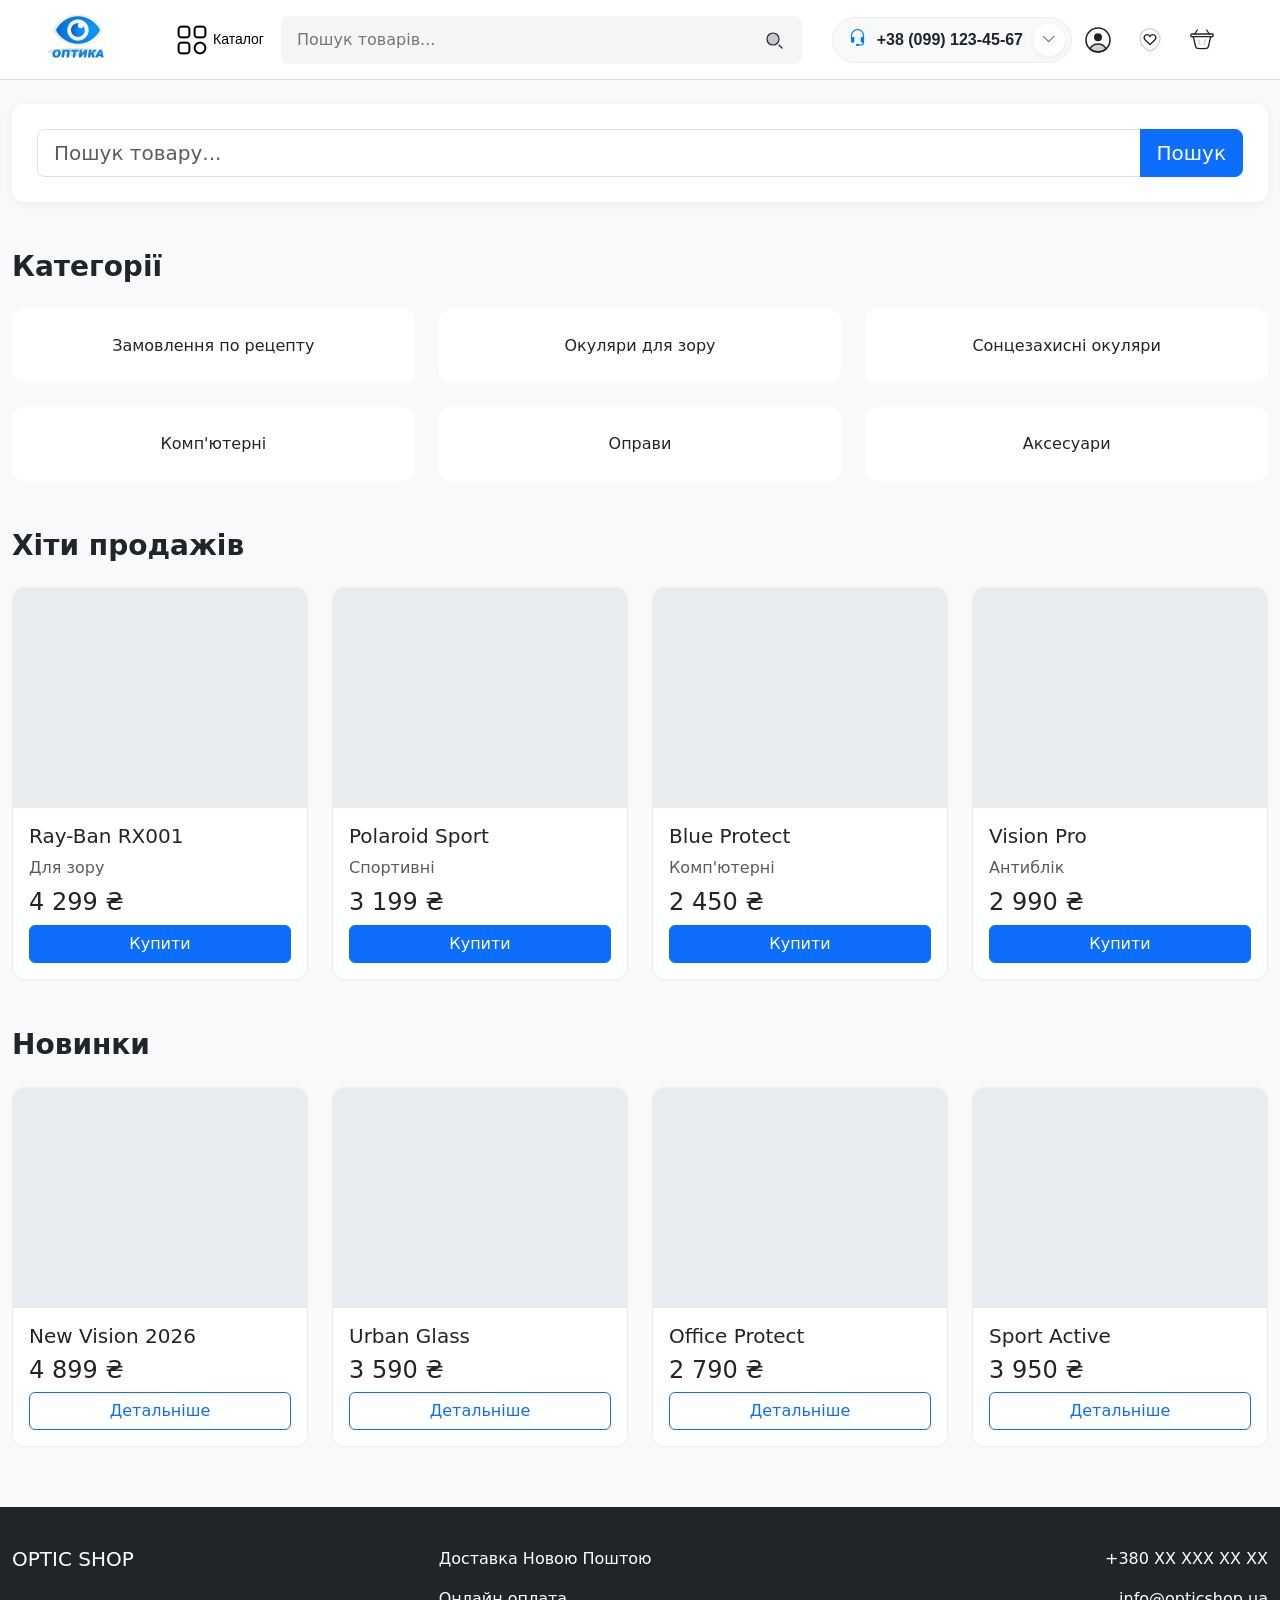
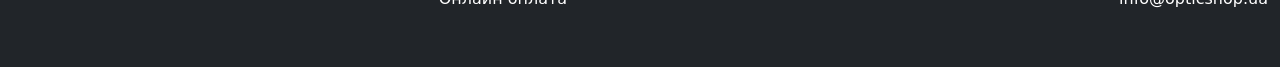
<file: index.html>
<!DOCTYPE html>
<html lang="uk">
<head>
    <meta charset="UTF-8">
    <meta name="viewport" content="width=device-width, initial-scale=1.0">
    <title>Оптика</title>
    <link rel="icon" type="image/png" href="images/logo.png">
    <link rel="stylesheet" href="https://cdn.jsdelivr.net/npm/bootstrap-icons@1.11.3/font/bootstrap-icons.min.css">

    <link href="https://cdn.jsdelivr.net/npm/bootstrap@5.3.8/dist/css/bootstrap.min.css" rel="stylesheet">
    <link rel="stylesheet" href="css/style_index.css">

</head>
<body>

<!-- HEADER -->

<header class="top-header">
    <nav class="navbar">
        <div class="container">
            <div class="left-group">

                <!-- Меню для моб веерсии -->
                <button class="nav-menu" id="navMenu" data-bs-toggle="offcanvas" data-bs-target="#menuBtn">
                    <img src="images/menu.png" alt="Menu">
                </button>
                <div class="offcanvas offcanvas-start" tabindex="-1" id="menuBtn">
                    <div class="offcanvas-header">
                        <a href="index.html" class="nav-logo"><img src="images/logo.png" alt="Logo"></a>
                        <button type="button" class="btn-close" data-bs-dismiss="offcanvas"></button>
                    </div>

                    <div class="offcanvas-menu">
                        <div class="offcanvas-menu-left">
                            <h5>Меню</h5>
                        </div>
                        <div class="offcanvas-menu-right">
                            <button class="offcanvas-icon"><img src="images/user.svg" alt="Account"></button>
                            <button class="offcanvas-icon"><img src="images/favorites.svg" alt="Favorite"></button>
                        </div>
                    </div>
                    <div class="offcanvas-schedule">
                        <div class="offcanvas-schedule-item">
                            <button data-bs-toggle="offcanvas" data-bs-target="#catalogBtn">
                                <img src="images/catalog_mob.svg" alt="Catalog">
                                <span>Каталог</span>
                                <span class="arrow">›</span>
                            </button>
                        </div>
                        <div class="offcanvas-schedule-item">
                            <button>
                                <img src="images/phone.svg" alt="Phone">
                                <span>Контакты</span>
                                <span class="arrow">›</span>
                            </button>
                        </div>
                        <div class="offcanvas-schedule-item">
                            <button>
                                <img src="images/fire.svg" alt="Fire">
                                <span>Акции</span>
                                <span class="arrow">›</span>
                            </button>
                        </div>
                        <div class="offcanvas-schedule-item">
                            <button>
                                <img src="images/view.svg" alt="View">
                                <span>Вы смотрели</span>
                                <span class="arrow">›</span>
                            </button>
                        </div>
                    </div>
                    <div class="offcanvas-info">
                        
                        <div class="offcanvas-info-item">
                            <button>
                                <span>Доставка</span>
                                <span class="arrow">›</span>
                            </button>
                        </div>
                        <div class="offcanvas-info-item">
                            <button>
                                <span>Оплата</span>
                                <span class="arrow">›</span>
                            </button>
                        </div>
                        <div class="offcanvas-info-item">
                            <button>
                                <span>Facebooc</span>
                                <span class="arrow">›</span>
                            </button>
                        </div>
                    </div>
                    <div class="offcanvas-timetable">
                        <span>Пн-Пт з 10:00 по 15:00</span>
                        <span>Сб Вихыдний</span>
                        <span>Нд з 11:00 по 14:00</span>
                    </div>
                </div>


                <a href="index.html" class="nav-logo"><img src="images/logo.png" alt="Logo"></a>
                <!-- Каталог -->
                <button class="nav-catalog" id="navCatalog" data-bs-toggle="offcanvas" data-bs-target="#catalogBtn">
                    <img src="images/catalog.png" alt="Catalog">
                    <span class="nav-catalog-text">Каталог</span>
                </button>
                <div class="offcanvas offcanvas-start" tabindex="-1" id="catalogBtn">
                    <div class="offcanvas-header">
                        <h5>Каталог</h5>
                        <button type="button" class="btn-close" data-bs-dismiss="offcanvas"></button>
                    </div>

                    <div class="offcanvas-body">
                        <a href="catalog.html?category=prescription">Замовлення по рецепту</a>
                        <a href="catalog.html?category=vision">Окуляри для зору</a>
                        <a href="catalog.html?category=sun">Сонцезахисні окуляри</a>
                        <a href="catalog.html?category=sport">Для спорту</a>
                        <a href="catalog.html?category=computer">Комп'ютерні</a>
                        <a href="catalog.html?category=antiglare">Антиблік</a>
                        <a href="catalog.html?category=frames">Оправи</a>
                        <a href="catalog.html?category=lenses">Окулярні лінзи</a>
                        <a href="catalog.html?category=contacts">Контактні лінзи</a>
                        <a href="catalog.html?category=accessories">Аксесуари</a>
                    </div>
            </div>
            </div>
            
            <!-- Поиск -->
            <div class="nav-search">
                <input type="text" id="searchInput" placeholder="Пошук товарів...">
                <button class="nav-btn-search" id="navSearch">
                    <img src="images/search.svg" alt="Search"></button>
                <button class="nav-btn-search nav-search-active" id="navSearchActive" style="display:none;">
                    <img src="images/search.svg" alt="Search">
                </button>
            </div>

            <div class="right-group">
                <button class="nav-phone-img" id="phoneImgBtn" data-bs-toggle="offcanvas" data-bs-target="#phoneImg">
                    <img src="images/phone.svg" alt="Phone">
                </button>

                <div class="nav-phone" id="phoneBtn">
                    <span class="phone-icon"><i class="bi bi-headset"></i></span>
                    <a href="tel:+380991234567" class="phone-number">+38 (099) 123-45-67</a>
                    <button class="phone-dropdown-btn" aria-label="Варіанти зв'язку">
                        <i class="bi bi-chevron-down"></i>
                    </button>
                </div>

                <div class="nav-icons" id="navIcons">
                    <button class="nav-icon" id="accountBtn"><img src="images/user.svg" alt="Account"></button>
                    <button class="nav-icon" id="favoriteBtn"><img src="images/favorites.svg" alt="Favorite"></button>
                    <button class="nav-icon" id="cartBtn"><img src="images/basket.svg" alt="Cart"></button>
                </div>
            </div>

            
        </div>
    </nav>
</header>

<!-- Нижний контейнер для моб версии -->
<div class="nav-bar">
    <!-- Главная -->
    <a href="index.html" class="bar-icon">
        <img src="images/home.svg" alt="Главная">
        <div>Главная</div>
    </a>
    <!-- Каталог -->
    <a class="bar-icon" data-bs-toggle="offcanvas" data-bs-target="#catalogBtn">
        <img src="images/catalog_mob.svg" alt="Каталог">
        <div>Каталог</div>
    </a>
    <!-- Поиск -->
    <a class="bar-icon" data-bs-toggle="modal" data-bs-target="#searchModal">
        <img src="images/search.svg" alt="Поиск">
        <div>Поиск</div>
    </a>
    <!-- Закладки -->
    <a class="bar-icon" data-bs-toggle="offcanvas" data-bs-target="#favoriteBtn">
        <img src="images/favorites.svg" alt="Закладки">
        <div>Закладки</div>
    </a>
    <!-- Корзина -->
    <a class="bar-icon" data-bs-toggle="offcanvas" data-bs-target="#cartBtn">
        <img src="images/basket.svg" alt="Корзина">
        <div>Корзина</div>
    </a>
</div>



<!-- MENU -->



<!-- SEARCH -->

<section class="container my-4">

    <div class="search-block">

        <div class="input-group input-group-lg">

            <input
                type="text"
                class="form-control"
                placeholder="Пошук товару...">

            <button class="btn btn-primary">
                Пошук
            </button>

        </div>

    </div>

</section>

<!-- CATEGORIES -->

<section class="container my-5">

    <h2 class="section-title">
        Категорії
    </h2>

    <div class="row g-4">

        <div class="col-md-4">
            <a href="catalog.html?category=prescription" class="text-decoration-none text-dark">
                <div class="category-card">
                    Замовлення по рецепту
                </div>
            </a>
        </div>

        <div class="col-md-4">
            <a href="catalog.html?category=vision" class="text-decoration-none text-dark">
                <div class="category-card">
                    Окуляри для зору
                </div>
            </a>
        </div>

        <div class="col-md-4">
            <a href="catalog.html?category=sun" class="text-decoration-none text-dark">
                <div class="category-card">
                    Сонцезахисні окуляри
                </div>
            </a>
        </div>

        <div class="col-md-4">
            <a href="catalog.html?category=computer" class="text-decoration-none text-dark">
                <div class="category-card">
                    Комп'ютерні
                </div>
            </a>
        </div>

        <div class="col-md-4">
            <a href="catalog.html?category=frames" class="text-decoration-none text-dark">
                <div class="category-card">
                    Оправи
                </div>
            </a>
        </div>

        <div class="col-md-4">
            <a href="catalog.html?category=accessories" class="text-decoration-none text-dark">
                <div class="category-card">
                    Аксесуари
                </div>
            </a>
        </div>

    </div>

</section>

<!-- BESTSELLERS -->

<section class="container my-5">

    <h2 class="section-title">
        Хіти продажів
    </h2>

    <div class="row g-4">

        <div class="col-lg-3 col-md-6">

            <div class="product-card">

                <div class="product-image"></div>

                <div class="p-3">

                    <h5>Ray-Ban RX001</h5>

                    <p class="text-muted mb-2">
                        Для зору
                    </p>

                    <h4>4 299 ₴</h4>

                    <button class="btn btn-primary w-100">
                        Купити
                    </button>

                </div>

            </div>

        </div>

        <div class="col-lg-3 col-md-6">

            <div class="product-card">

                <div class="product-image"></div>

                <div class="p-3">

                    <h5>Polaroid Sport</h5>

                    <p class="text-muted mb-2">
                        Спортивні
                    </p>

                    <h4>3 199 ₴</h4>

                    <button class="btn btn-primary w-100">
                        Купити
                    </button>

                </div>

            </div>

        </div>

        <div class="col-lg-3 col-md-6">

            <div class="product-card">

                <div class="product-image"></div>

                <div class="p-3">

                    <h5>Blue Protect</h5>

                    <p class="text-muted mb-2">
                        Комп'ютерні
                    </p>

                    <h4>2 450 ₴</h4>

                    <button class="btn btn-primary w-100">
                        Купити
                    </button>

                </div>

            </div>

        </div>

        <div class="col-lg-3 col-md-6">

            <div class="product-card">

                <div class="product-image"></div>

                <div class="p-3">

                    <h5>Vision Pro</h5>

                    <p class="text-muted mb-2">
                        Антиблік
                    </p>

                    <h4>2 990 ₴</h4>

                    <button class="btn btn-primary w-100">
                        Купити
                    </button>

                </div>

            </div>

        </div>

    </div>

</section>

<!-- NEW PRODUCTS -->

<section class="container my-5">

    <h2 class="section-title">
        Новинки
    </h2>

    <div class="row g-4">

        <div class="col-lg-3 col-md-6">
            <div class="product-card">
                <div class="product-image"></div>

                <div class="p-3">
                    <h5>New Vision 2026</h5>
                    <h4>4 899 ₴</h4>

                    <button class="btn btn-outline-primary w-100">
                        Детальніше
                    </button>
                </div>
            </div>
        </div>

        <div class="col-lg-3 col-md-6">
            <div class="product-card">
                <div class="product-image"></div>

                <div class="p-3">
                    <h5>Urban Glass</h5>
                    <h4>3 590 ₴</h4>

                    <button class="btn btn-outline-primary w-100">
                        Детальніше
                    </button>
                </div>
            </div>
        </div>

        <div class="col-lg-3 col-md-6">
            <div class="product-card">
                <div class="product-image"></div>

                <div class="p-3">
                    <h5>Office Protect</h5>
                    <h4>2 790 ₴</h4>

                    <button class="btn btn-outline-primary w-100">
                        Детальніше
                    </button>
                </div>
            </div>
        </div>

        <div class="col-lg-3 col-md-6">
            <div class="product-card">
                <div class="product-image"></div>

                <div class="p-3">
                    <h5>Sport Active</h5>
                    <h4>3 950 ₴</h4>

                    <button class="btn btn-outline-primary w-100">
                        Детальніше
                    </button>
                </div>
            </div>
        </div>

    </div>

</section>

<!-- FOOTER -->

<footer>

    <div class="container">

        <div class="row">

            <div class="col-md-4">
                <h5>OPTIC SHOP</h5>
            </div>

            <div class="col-md-4">
                <p>Доставка Новою Поштою</p>
                <p>Онлайн оплата</p>
            </div>

            <div class="col-md-4 text-md-end">
                <p>+380 XX XXX XX XX</p>
                <p>info@opticshop.ua</p>
            </div>

        </div>

    </div>

</footer>

<script src="https://cdn.jsdelivr.net/npm/bootstrap@5.3.8/dist/js/bootstrap.bundle.min.js"></script>
<script>
    const navSearch = document.getElementById('navSearch');
    const navSearchActive = document.getElementById('navSearchActive'); // новая кнопка
    const searchInput = document.getElementById('searchInput');

    const navCatalog = document.getElementById('navCatalog');
    const phoneBtn = document.getElementById('phoneBtn');
    const phoneImgBtn = document.getElementById('phoneImgBtn');
    const navIcons = document.getElementById('navIcons');


    // При клике на кнопку поиска
    navSearch.addEventListener('click', () => {
        searchInput.classList.add('active');
        navCatalog.style.display = 'none';
        phoneBtn.style.display = 'none';
        phoneImgBtn.style.display = 'none';
        navIcons.style.display = 'none';
        searchInput.focus();
    });

    // При вводе текста в поле поиска
    searchInput.addEventListener('input', () => {
        if (searchInput.value.trim() !== "") {
            navSearch.style.display = 'none';
            navSearchActive.style.display = 'flex';
        } else {
            navSearch.style.display = 'flex';
            navSearchActive.style.display = 'none';
        }
    });
</script>



</body>
</html>
</file>
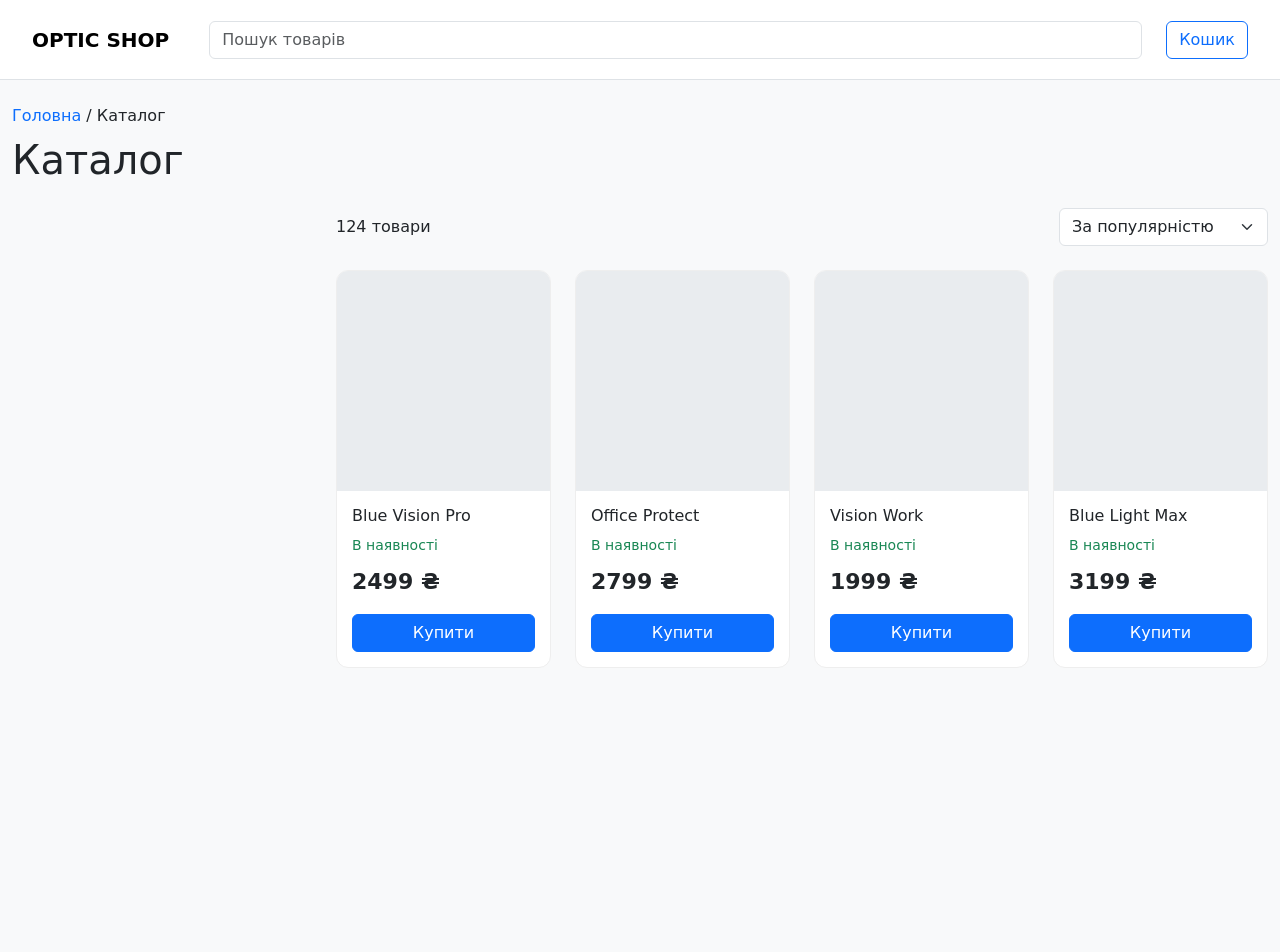
<file: catalog.html>
<!DOCTYPE html>
<html lang="uk">

<head>
<meta charset="UTF-8">
<meta name="viewport" content="width=device-width, initial-scale=1">

<title>Оптика</title>

<link href="https://cdn.jsdelivr.net/npm/bootstrap@5.3.8/dist/css/bootstrap.min.css" rel="stylesheet">
<link rel="stylesheet" href="css/style.css">

</head>

<body>

<nav class="navbar navbar-expand-lg bg-white border-bottom">
    <div class="container">

        <a class="navbar-brand fw-bold" href="index.html">
            OPTIC SHOP
        </a>

        <form class="d-flex flex-grow-1 mx-lg-4">
            <input class="form-control" placeholder="Пошук товарів">
        </form>

        <button class="btn btn-outline-primary">
            Кошик
        </button>

    </div>
</nav>

<div class="container py-4">

    <nav class="mb-2">

        <a href="index.html" class="text-decoration-none">
            Головна
        </a>

        /

        <span id="categoryBreadcrumb">
        </span>

    </nav>

    <h1 class="mb-4" id="categoryTitle">
    </h1>

    <div class="catalog-layout">

        <!-- FILTERS -->

        <aside class="filters">

            <div id="prescriptionFilters" class="category-filters">
                <div class="alert alert-secondary">
                    Розділ "Замовлення по рецепту" в розробці
                </div>
            </div>

            <!-- Окуляри для зору -->
            <div id="visionFilters" class="category-filters">
                <div class="accordion" id="visionAccordion">
                    <!-- Бренд -->
                    <div class="accordion-item">
                        <h2 class="accordion-header">
                            <button class="accordion-button collapsed"
                                    type="button"
                                    data-bs-toggle="collapse"
                                    data-bs-target="#visionBrand">
                                Бренд
                            </button>
                        </h2>

                        <div id="visionBrand"
                            class="accordion-collapse collapse"
                            data-bs-parent="#visionAccordion">

                            <div class="accordion-body">

                                <div class="form-check">
                                    <input class="form-check-input" type="checkbox">
                                    <label class="form-check-label">Ray-Ban</label>
                                </div>

                                <div class="form-check">
                                    <input class="form-check-input" type="checkbox">
                                    <label class="form-check-label">Polaroid</label>
                                </div>

                                <div class="form-check">
                                    <input class="form-check-input" type="checkbox">
                                    <label class="form-check-label">Carrera</label>
                                </div>

                            </div>

                        </div>
                    </div>

                    <!-- Ціна -->
                    <div class="accordion-item">
                        <h2 class="accordion-header">
                            <button class="accordion-button collapsed"
                                    type="button"
                                    data-bs-toggle="collapse"
                                    data-bs-target="#visionPrice">
                                Ціна
                            </button>
                        </h2>

                        <div id="visionPrice"
                            class="accordion-collapse collapse"
                            data-bs-parent="#visionAccordion">

                            <div class="accordion-body">

                                <div class="row g-2 mb-3">
                                    <div class="col">
                                        <input type="number"
                                            class="form-control"
                                            placeholder="Від">
                                    </div>

                                    <div class="col">
                                        <input type="number"
                                            class="form-control"
                                            placeholder="До">
                                    </div>
                                </div>

                                <label class="form-label">
                                    Діапазон цін
                                </label>

                                <input type="range"
                                    class="form-range"
                                    min="0"
                                    max="10000">

                            </div>

                        </div>
                    </div>

                    <!-- Стать -->
                    <div class="accordion-item">
                        <h2 class="accordion-header">
                            <button class="accordion-button collapsed"
                                    type="button"
                                    data-bs-toggle="collapse"
                                    data-bs-target="#visionGender">
                                Стать
                            </button>
                        </h2>

                        <div id="visionGender"
                            class="accordion-collapse collapse"
                            data-bs-parent="#visionAccordion">

                            <div class="accordion-body">

                                <div class="form-check">
                                    <input class="form-check-input" type="checkbox">
                                    <label class="form-check-label">Чоловічі</label>
                                </div>

                                <div class="form-check">
                                    <input class="form-check-input" type="checkbox">
                                    <label class="form-check-label">Жіночі</label>
                                </div>

                                <div class="form-check">
                                    <input class="form-check-input" type="checkbox">
                                    <label class="form-check-label">Унісекс</label>
                                </div>

                                <div class="form-check">
                                    <input class="form-check-input" type="checkbox">
                                    <label class="form-check-label">Дитячі</label>
                                </div>

                            </div>

                        </div>
                    </div>

                    <!-- Форма оправи -->
                    <div class="accordion-item">
                        <h2 class="accordion-header">
                            <button class="accordion-button collapsed"
                                    type="button"
                                    data-bs-toggle="collapse"
                                    data-bs-target="#visionShape">
                                Форма оправи
                            </button>
                        </h2>

                        <div id="visionShape"
                            class="accordion-collapse collapse"
                            data-bs-parent="#visionAccordion">

                            <div class="accordion-body">

                                <div class="form-check"><input class="form-check-input" type="checkbox"><label class="form-check-label">Квадратні</label></div>
                                <div class="form-check"><input class="form-check-input" type="checkbox"><label class="form-check-label">Круглі</label></div>
                                <div class="form-check"><input class="form-check-input" type="checkbox"><label class="form-check-label">Прямокутні</label></div>
                                <div class="form-check"><input class="form-check-input" type="checkbox"><label class="form-check-label">Авіатори</label></div>
                                <div class="form-check"><input class="form-check-input" type="checkbox"><label class="form-check-label">Котяче око</label></div>
                                <div class="form-check"><input class="form-check-input" type="checkbox"><label class="form-check-label">Панто</label></div>
                                <div class="form-check"><input class="form-check-input" type="checkbox"><label class="form-check-label">Овальні</label></div>
                                <div class="form-check"><input class="form-check-input" type="checkbox"><label class="form-check-label">Багатокутні</label></div>

                            </div>

                        </div>
                    </div>

                    <!-- Тип оправи -->
                    <div class="accordion-item">
                        <h2 class="accordion-header">
                            <button class="accordion-button collapsed"
                                    type="button"
                                    data-bs-toggle="collapse"
                                    data-bs-target="#visionFrameType">
                                Тип оправи
                            </button>
                        </h2>

                        <div id="visionFrameType"
                            class="accordion-collapse collapse"
                            data-bs-parent="#visionAccordion">

                            <div class="accordion-body">

                                <div class="form-check"><input class="form-check-input" type="checkbox"><label class="form-check-label">Повноободкові</label></div>
                                <div class="form-check"><input class="form-check-input" type="checkbox"><label class="form-check-label">Напівободкові</label></div>
                                <div class="form-check"><input class="form-check-input" type="checkbox"><label class="form-check-label">Безободкові</label></div>

                            </div>

                        </div>
                    </div>

                    <!-- Колір -->
                    <div class="accordion-item">
                        <h2 class="accordion-header">
                            <button class="accordion-button collapsed"
                                    type="button"
                                    data-bs-toggle="collapse"
                                    data-bs-target="#visionColor">
                                Колір
                            </button>
                        </h2>

                        <div id="visionColor"
                            class="accordion-collapse collapse"
                            data-bs-parent="#visionAccordion">

                            <div class="accordion-body">

                                <div class="form-check"><input class="form-check-input" type="checkbox"><label class="form-check-label">Чорний</label></div>
                                <div class="form-check"><input class="form-check-input" type="checkbox"><label class="form-check-label">Сріблястий</label></div>
                                <div class="form-check"><input class="form-check-input" type="checkbox"><label class="form-check-label">Золотий</label></div>
                                <div class="form-check"><input class="form-check-input" type="checkbox"><label class="form-check-label">Коричневий</label></div>
                                <div class="form-check"><input class="form-check-input" type="checkbox"><label class="form-check-label">Синій</label></div>

                            </div>

                        </div>
                    </div>

                    <!-- Матеріал оправи -->
                    <div class="accordion-item">
                        <h2 class="accordion-header">
                            <button class="accordion-button collapsed"
                                    type="button"
                                    data-bs-toggle="collapse"
                                    data-bs-target="#visionMaterial">
                                Матеріал оправи
                            </button>
                        </h2>

                        <div id="visionMaterial"
                            class="accordion-collapse collapse"
                            data-bs-parent="#visionAccordion">

                            <div class="accordion-body">

                                <div class="form-check"><input class="form-check-input" type="checkbox"><label class="form-check-label">Пластик (Ацетат)</label></div>
                                <div class="form-check"><input class="form-check-input" type="checkbox"><label class="form-check-label">Метал</label></div>
                                <div class="form-check"><input class="form-check-input" type="checkbox"><label class="form-check-label">Титан</label></div>
                                <div class="form-check"><input class="form-check-input" type="checkbox"><label class="form-check-label">Комбінований</label></div>
                                <div class="form-check"><input class="form-check-input" type="checkbox"><label class="form-check-label">Дерево</label></div>

                            </div>

                        </div>
                    </div>

                    <!-- Наявність -->
                    <div class="accordion-item">
                        <h2 class="accordion-header">
                            <button class="accordion-button collapsed"
                                    type="button"
                                    data-bs-toggle="collapse"
                                    data-bs-target="#visionStock">
                                Наявність
                            </button>
                        </h2>

                        <div id="visionStock"
                            class="accordion-collapse collapse"
                            data-bs-parent="#visionAccordion">

                            <div class="accordion-body">

                                <div class="form-check">
                                    <input class="form-check-input" type="checkbox">
                                    <label class="form-check-label">
                                        В наявності
                                    </label>
                                </div>

                            </div>

                        </div>
                    </div>
                </div>
            </div>

            <!-- Сонцезахисні окуляри -->
            <div id="sunFilters" class="category-filters">
                <div class="accordion" id="sunAccordion">
                    <!-- Бренд -->
                    <div class="accordion-item">
                        <h2 class="accordion-header">
                            <button class="accordion-button collapsed"
                                    type="button"
                                    data-bs-toggle="collapse"
                                    data-bs-target="#sunBrand">
                                Бренд
                            </button>
                        </h2>

                        <div id="sunBrand"
                            class="accordion-collapse collapse"
                            data-bs-parent="#sunAccordion">

                            <div class="accordion-body">

                                <div class="form-check">
                                    <input class="form-check-input" type="checkbox">
                                    <label class="form-check-label">Ray-Ban</label>
                                </div>

                                <div class="form-check">
                                    <input class="form-check-input" type="checkbox">
                                    <label class="form-check-label">Polaroid</label>
                                </div>

                                <div class="form-check">
                                    <input class="form-check-input" type="checkbox">
                                    <label class="form-check-label">Carrera</label>
                                </div>

                            </div>

                        </div>
                    </div>
                    <!-- Ціна -->
                    <div class="accordion-item">
                        <h2 class="accordion-header">
                            <button class="accordion-button collapsed"
                                    type="button"
                                    data-bs-toggle="collapse"
                                    data-bs-target="#sunPrice">
                                Ціна
                            </button>
                        </h2>

                        <div id="sunPrice"
                            class="accordion-collapse collapse"
                            data-bs-parent="#sunAccordion">

                            <div class="accordion-body">

                                <div class="row g-2 mb-3">
                                    <div class="col">
                                        <input type="number"
                                            class="form-control"
                                            placeholder="Від">
                                    </div>

                                    <div class="col">
                                        <input type="number"
                                            class="form-control"
                                            placeholder="До">
                                    </div>
                                </div>

                                <label class="form-label">
                                    Діапазон цін
                                </label>

                                <input type="range"
                                    class="form-range"
                                    min="0"
                                    max="10000">

                            </div>

                        </div>
                    </div>
                    <!-- Стать -->
                    <div class="accordion-item">
                        <h2 class="accordion-header">
                            <button class="accordion-button collapsed"
                                    type="button"
                                    data-bs-toggle="collapse"
                                    data-bs-target="#sunGender">
                                Стать
                            </button>
                        </h2>

                        <div id="sunGender"
                            class="accordion-collapse collapse"
                            data-bs-parent="#sunAccordion">

                            <div class="accordion-body">

                                <div class="form-check">
                                    <input class="form-check-input" type="checkbox">
                                    <label class="form-check-label">Чоловічі</label>
                                </div>

                                <div class="form-check">
                                    <input class="form-check-input" type="checkbox">
                                    <label class="form-check-label">Жіночі</label>
                                </div>

                                <div class="form-check">
                                    <input class="form-check-input" type="checkbox">
                                    <label class="form-check-label">Унісекс</label>
                                </div>

                                <div class="form-check">
                                    <input class="form-check-input" type="checkbox">
                                    <label class="form-check-label">Дитячі</label>
                                </div>

                            </div>

                        </div>
                    </div>
                    <!-- Поляризація -->
                    <div class="accordion-item">
                        <h2 class="accordion-header">
                            <button class="accordion-button collapsed"
                                    type="button"
                                    data-bs-toggle="collapse"
                                    data-bs-target="#sunPolarization">
                                Поляризація
                            </button>
                        </h2>

                        <div id="sunPolarization"
                            class="accordion-collapse collapse"
                            data-bs-parent="#sunAccordion">

                            <div class="accordion-body">

                                <div class="form-check">
                                    <input class="form-check-input" type="checkbox">
                                    <label class="form-check-label">Так</label>
                                </div>

                                <div class="form-check">
                                    <input class="form-check-input" type="checkbox">
                                    <label class="form-check-label">Ні</label>
                                </div>

                            </div>

                        </div>

                    </div>
                    <!-- UV Захист -->
                    <div class="accordion-item">

                        <h2 class="accordion-header">
                            <button class="accordion-button collapsed"
                                    type="button"
                                    data-bs-toggle="collapse"
                                    data-bs-target="#sunUv">

                                Ступінь захисту UV

                            </button>
                        </h2>

                        <div id="sunUv"
                            class="accordion-collapse collapse"
                            data-bs-parent="#sunAccordion">

                            <div class="accordion-body">

                                <div class="form-check">
                                    <input class="form-check-input" type="checkbox">
                                    <label class="form-check-label">UV400</label>
                                </div>

                                <div class="form-check">
                                    <input class="form-check-input" type="checkbox">
                                    <label class="form-check-label">Категорія 1</label>
                                </div>

                                <div class="form-check">
                                    <input class="form-check-input" type="checkbox">
                                    <label class="form-check-label">Категорія 2</label>
                                </div>

                                <div class="form-check">
                                    <input class="form-check-input" type="checkbox">
                                    <label class="form-check-label">Категорія 3</label>
                                </div>

                                <div class="form-check">
                                    <input class="form-check-input" type="checkbox">
                                    <label class="form-check-label">Категорія 4</label>
                                </div>

                            </div>

                        </div>

                    </div>
                    <!-- Дзеркальне напилення -->
                    <div class="accordion-item">

                        <h2 class="accordion-header">
                            <button class="accordion-button collapsed"
                                    type="button"
                                    data-bs-toggle="collapse"
                                    data-bs-target="#sunMirror">

                                Дзеркальне напилення

                            </button>
                        </h2>

                        <div id="sunMirror"
                            class="accordion-collapse collapse"
                            data-bs-parent="#sunAccordion">

                            <div class="accordion-body">

                                <div class="form-check">
                                    <input class="form-check-input" type="checkbox">
                                    <label class="form-check-label">Так</label>
                                </div>

                                <div class="form-check">
                                    <input class="form-check-input" type="checkbox">
                                    <label class="form-check-label">Ні</label>
                                </div>

                            </div>

                        </div>

                    </div>
                    <!-- Матеріал лінзи -->
                    <div class="accordion-item">

                        <h2 class="accordion-header">
                            <button class="accordion-button collapsed"
                                    type="button"
                                    data-bs-toggle="collapse"
                                    data-bs-target="#sunLensMaterial">

                                Матеріал лінзи

                            </button>
                        </h2>

                        <div id="sunLensMaterial"
                            class="accordion-collapse collapse"
                            data-bs-parent="#sunAccordion">

                            <div class="accordion-body">

                                <div class="form-check">
                                    <input class="form-check-input" type="checkbox">
                                    <label class="form-check-label">
                                        Полікарбонат
                                    </label>
                                </div>

                                <div class="form-check">
                                    <input class="form-check-input" type="checkbox">
                                    <label class="form-check-label">
                                        Скло
                                    </label>
                                </div>

                                <div class="form-check">
                                    <input class="form-check-input" type="checkbox">
                                    <label class="form-check-label">
                                        Тріацетат (TAC)
                                    </label>
                                </div>

                            </div>

                        </div>

                    </div>
                    <!-- Форма оправи -->
                    <div class="accordion-item">
                        <h2 class="accordion-header">
                            <button class="accordion-button collapsed"
                                    type="button"
                                    data-bs-toggle="collapse"
                                    data-bs-target="#sunShape">
                                Форма оправи
                            </button>
                        </h2>

                        <div id="sunShape"
                            class="accordion-collapse collapse"
                            data-bs-parent="#sunAccordion">

                            <div class="accordion-body">

                                <div class="form-check"><input class="form-check-input" type="checkbox"><label class="form-check-label">Квадратні</label></div>
                                <div class="form-check"><input class="form-check-input" type="checkbox"><label class="form-check-label">Круглі</label></div>
                                <div class="form-check"><input class="form-check-input" type="checkbox"><label class="form-check-label">Прямокутні</label></div>
                                <div class="form-check"><input class="form-check-input" type="checkbox"><label class="form-check-label">Авіатори</label></div>
                                <div class="form-check"><input class="form-check-input" type="checkbox"><label class="form-check-label">Котяче око</label></div>
                                <div class="form-check"><input class="form-check-input" type="checkbox"><label class="form-check-label">Панто</label></div>
                                <div class="form-check"><input class="form-check-input" type="checkbox"><label class="form-check-label">Овальні</label></div>
                                <div class="form-check"><input class="form-check-input" type="checkbox"><label class="form-check-label">Багатокутні</label></div>

                            </div>

                        </div>
                    </div>
                    <!-- Тип оправи -->
                    <div class="accordion-item">
                        <h2 class="accordion-header">
                            <button class="accordion-button collapsed"
                                    type="button"
                                    data-bs-toggle="collapse"
                                    data-bs-target="#sunFrameType">
                                Тип оправи
                            </button>
                        </h2>

                        <div id="sunFrameType"
                            class="accordion-collapse collapse"
                            data-bs-parent="#sunAccordion">

                            <div class="accordion-body">

                                <div class="form-check"><input class="form-check-input" type="checkbox"><label class="form-check-label">Повноободкові</label></div>
                                <div class="form-check"><input class="form-check-input" type="checkbox"><label class="form-check-label">Напівободкові</label></div>
                                <div class="form-check"><input class="form-check-input" type="checkbox"><label class="form-check-label">Безободкові</label></div>

                            </div>

                        </div>
                    </div>
                    <!-- Колір -->
                    <div class="accordion-item">
                        <h2 class="accordion-header">
                            <button class="accordion-button collapsed"
                                    type="button"
                                    data-bs-toggle="collapse"
                                    data-bs-target="#sunColor">
                                Колір
                            </button>
                        </h2>

                        <div id="sunColor"
                            class="accordion-collapse collapse"
                            data-bs-parent="#sunAccordion">

                            <div class="accordion-body">

                                <div class="form-check"><input class="form-check-input" type="checkbox"><label class="form-check-label">Чорний</label></div>
                                <div class="form-check"><input class="form-check-input" type="checkbox"><label class="form-check-label">Сріблястий</label></div>
                                <div class="form-check"><input class="form-check-input" type="checkbox"><label class="form-check-label">Золотий</label></div>
                                <div class="form-check"><input class="form-check-input" type="checkbox"><label class="form-check-label">Коричневий</label></div>
                                <div class="form-check"><input class="form-check-input" type="checkbox"><label class="form-check-label">Синій</label></div>

                            </div>

                        </div>
                    </div>
                    <!-- Матеріал оправи -->
                    <div class="accordion-item">
                        <h2 class="accordion-header">
                            <button class="accordion-button collapsed"
                                    type="button"
                                    data-bs-toggle="collapse"
                                    data-bs-target="#sunMaterial">
                                Матеріал оправи
                            </button>
                        </h2>

                        <div id="sunMaterial"
                            class="accordion-collapse collapse"
                            data-bs-parent="#sunAccordion">

                            <div class="accordion-body">

                                <div class="form-check"><input class="form-check-input" type="checkbox"><label class="form-check-label">Пластик (Ацетат)</label></div>
                                <div class="form-check"><input class="form-check-input" type="checkbox"><label class="form-check-label">Метал</label></div>
                                <div class="form-check"><input class="form-check-input" type="checkbox"><label class="form-check-label">Титан</label></div>
                                <div class="form-check"><input class="form-check-input" type="checkbox"><label class="form-check-label">Комбінований</label></div>
                                <div class="form-check"><input class="form-check-input" type="checkbox"><label class="form-check-label">Дерево</label></div>

                            </div>

                        </div>
                    </div>
                    <!-- Наявність -->
                    <div class="accordion-item">
                        <h2 class="accordion-header">
                            <button class="accordion-button collapsed"
                                    type="button"
                                    data-bs-toggle="collapse"
                                    data-bs-target="#sunStock">
                                Наявність
                            </button>
                        </h2>

                        <div id="sunStock"
                            class="accordion-collapse collapse"
                            data-bs-parent="#sunAccordion">

                            <div class="accordion-body">

                                <div class="form-check">
                                    <input class="form-check-input" type="checkbox">
                                    <label class="form-check-label">
                                        В наявності
                                    </label>
                                </div>

                            </div>

                        </div>
                    </div>
                </div>
            </div>

            <!-- Комп'ютерні -->
            <div id="computerFilters" class="category-filters">
                <div class="accordion" id="computerAccordion">
                    <!-- Бренд -->
                    <div class="accordion-item">
                        <h2 class="accordion-header">
                            <button class="accordion-button collapsed"
                                    type="button"
                                    data-bs-toggle="collapse"
                                    data-bs-target="#computerBrand">
                                Бренд
                            </button>
                        </h2>

                        <div id="computerBrand"
                            class="accordion-collapse collapse"
                            data-bs-parent="#computerAccordion">

                            <div class="accordion-body">

                                <div class="form-check">
                                    <input class="form-check-input" type="checkbox">
                                    <label class="form-check-label">Ray-Ban</label>
                                </div>

                                <div class="form-check">
                                    <input class="form-check-input" type="checkbox">
                                    <label class="form-check-label">Polaroid</label>
                                </div>

                                <div class="form-check">
                                    <input class="form-check-input" type="checkbox">
                                    <label class="form-check-label">Carrera</label>
                                </div>

                            </div>

                        </div>
                    </div>
                    <!-- Ціна -->
                    <div class="accordion-item">
                        <h2 class="accordion-header">
                            <button class="accordion-button collapsed"
                                    type="button"
                                    data-bs-toggle="collapse"
                                    data-bs-target="#computerPrice">
                                Ціна
                            </button>
                        </h2>

                        <div id="computerPrice"
                            class="accordion-collapse collapse"
                            data-bs-parent="#computerAccordion">

                            <div class="accordion-body">

                                <div class="row g-2 mb-3">
                                    <div class="col">
                                        <input type="number"
                                            class="form-control"
                                            placeholder="Від">
                                    </div>

                                    <div class="col">
                                        <input type="number"
                                            class="form-control"
                                            placeholder="До">
                                    </div>
                                </div>

                                <label class="form-label">
                                    Діапазон цін
                                </label>

                                <input type="range"
                                    class="form-range"
                                    min="0"
                                    max="10000">

                            </div>

                        </div>
                    </div>
                    <!-- Стать -->
                    <div class="accordion-item">
                        <h2 class="accordion-header">
                            <button class="accordion-button collapsed"
                                    type="button"
                                    data-bs-toggle="collapse"
                                    data-bs-target="#computerGender">
                                Стать
                            </button>
                        </h2>

                        <div id="computerGender"
                            class="accordion-collapse collapse"
                            data-bs-parent="#computerAccordion">

                            <div class="accordion-body">

                                <div class="form-check">
                                    <input class="form-check-input" type="checkbox">
                                    <label class="form-check-label">Чоловічі</label>
                                </div>

                                <div class="form-check">
                                    <input class="form-check-input" type="checkbox">
                                    <label class="form-check-label">Жіночі</label>
                                </div>

                                <div class="form-check">
                                    <input class="form-check-input" type="checkbox">
                                    <label class="form-check-label">Унісекс</label>
                                </div>

                                <div class="form-check">
                                    <input class="form-check-input" type="checkbox">
                                    <label class="form-check-label">Дитячі</label>
                                </div>

                            </div>

                        </div>
                    </div>
                    <!-- Захист від синього спектру (Blue Blocker) -->
                    <div class="accordion-item">
                        <h2 class="accordion-header">
                            <button class="accordion-button collapsed"
                                    type="button"
                                    data-bs-toggle="collapse"
                                    data-bs-target="#computerPolarization">
                                Захист від синього спектру (Blue Blocker)
                            </button>
                        </h2>

                        <div id="computerPolarization"
                            class="accordion-collapse collapse"
                            data-bs-parent="#computerAccordion">

                            <div class="accordion-body">

                                <div class="form-check">
                                    <input class="form-check-input" type="checkbox">
                                    <label class="form-check-label">Так</label>
                                </div>

                                <div class="form-check">
                                    <input class="form-check-input" type="checkbox">
                                    <label class="form-check-label">Ні</label>
                                </div>

                            </div>

                        </div>

                    </div>
                    <!-- Матеріал лінзи -->
                    <div class="accordion-item">

                        <h2 class="accordion-header">
                            <button class="accordion-button collapsed"
                                    type="button"
                                    data-bs-toggle="collapse"
                                    data-bs-target="#computerLensMaterial">

                                Матеріал лінзи

                            </button>
                        </h2>

                        <div id="computerLensMaterial"
                            class="accordion-collapse collapse"
                            data-bs-parent="#computerAccordion">

                            <div class="accordion-body">

                                <div class="form-check">
                                    <input class="form-check-input" type="checkbox">
                                    <label class="form-check-label">
                                        Полікарбонат
                                    </label>
                                </div>

                                <div class="form-check">
                                    <input class="form-check-input" type="checkbox">
                                    <label class="form-check-label">
                                        Скло
                                    </label>
                                </div>

                                <div class="form-check">
                                    <input class="form-check-input" type="checkbox">
                                    <label class="form-check-label">
                                        Тріацетат (TAC)
                                    </label>
                                </div>

                            </div>

                        </div>

                    </div>
                    <!-- Форма оправи -->
                    <div class="accordion-item">
                        <h2 class="accordion-header">
                            <button class="accordion-button collapsed"
                                    type="button"
                                    data-bs-toggle="collapse"
                                    data-bs-target="#computerShape">
                                Форма оправи
                            </button>
                        </h2>

                        <div id="computerShape"
                            class="accordion-collapse collapse"
                            data-bs-parent="#computerAccordion">

                            <div class="accordion-body">

                                <div class="form-check"><input class="form-check-input" type="checkbox"><label class="form-check-label">Квадратні</label></div>
                                <div class="form-check"><input class="form-check-input" type="checkbox"><label class="form-check-label">Круглі</label></div>
                                <div class="form-check"><input class="form-check-input" type="checkbox"><label class="form-check-label">Прямокутні</label></div>
                                <div class="form-check"><input class="form-check-input" type="checkbox"><label class="form-check-label">Авіатори</label></div>
                                <div class="form-check"><input class="form-check-input" type="checkbox"><label class="form-check-label">Котяче око</label></div>
                                <div class="form-check"><input class="form-check-input" type="checkbox"><label class="form-check-label">Панто</label></div>
                                <div class="form-check"><input class="form-check-input" type="checkbox"><label class="form-check-label">Овальні</label></div>
                                <div class="form-check"><input class="form-check-input" type="checkbox"><label class="form-check-label">Багатокутні</label></div>

                            </div>

                        </div>
                    </div>
                    <!-- Тип оправи -->
                    <div class="accordion-item">
                        <h2 class="accordion-header">
                            <button class="accordion-button collapsed"
                                    type="button"
                                    data-bs-toggle="collapse"
                                    data-bs-target="#computerFrameType">
                                Тип оправи
                            </button>
                        </h2>

                        <div id="computerFrameType"
                            class="accordion-collapse collapse"
                            data-bs-parent="#computerAccordion">

                            <div class="accordion-body">

                                <div class="form-check"><input class="form-check-input" type="checkbox"><label class="form-check-label">Повноободкові</label></div>
                                <div class="form-check"><input class="form-check-input" type="checkbox"><label class="form-check-label">Напівободкові</label></div>
                                <div class="form-check"><input class="form-check-input" type="checkbox"><label class="form-check-label">Безободкові</label></div>

                            </div>

                        </div>
                    </div>
                    <!-- Колір -->
                    <div class="accordion-item">
                        <h2 class="accordion-header">
                            <button class="accordion-button collapsed"
                                    type="button"
                                    data-bs-toggle="collapse"
                                    data-bs-target="#computerColor">
                                Колір
                            </button>
                        </h2>

                        <div id="computerColor"
                            class="accordion-collapse collapse"
                            data-bs-parent="#computerAccordion">

                            <div class="accordion-body">

                                <div class="form-check"><input class="form-check-input" type="checkbox"><label class="form-check-label">Чорний</label></div>
                                <div class="form-check"><input class="form-check-input" type="checkbox"><label class="form-check-label">Сріблястий</label></div>
                                <div class="form-check"><input class="form-check-input" type="checkbox"><label class="form-check-label">Золотий</label></div>
                                <div class="form-check"><input class="form-check-input" type="checkbox"><label class="form-check-label">Коричневий</label></div>
                                <div class="form-check"><input class="form-check-input" type="checkbox"><label class="form-check-label">Синій</label></div>

                            </div>

                        </div>
                    </div>
                    <!-- Матеріал оправи -->
                    <div class="accordion-item">
                        <h2 class="accordion-header">
                            <button class="accordion-button collapsed"
                                    type="button"
                                    data-bs-toggle="collapse"
                                    data-bs-target="#computerMaterial">
                                Матеріал оправи
                            </button>
                        </h2>

                        <div id="computerMaterial"
                            class="accordion-collapse collapse"
                            data-bs-parent="#computerAccordion">

                            <div class="accordion-body">

                                <div class="form-check"><input class="form-check-input" type="checkbox"><label class="form-check-label">Пластик (Ацетат)</label></div>
                                <div class="form-check"><input class="form-check-input" type="checkbox"><label class="form-check-label">Метал</label></div>
                                <div class="form-check"><input class="form-check-input" type="checkbox"><label class="form-check-label">Титан</label></div>
                                <div class="form-check"><input class="form-check-input" type="checkbox"><label class="form-check-label">Комбінований</label></div>
                                <div class="form-check"><input class="form-check-input" type="checkbox"><label class="form-check-label">Дерево</label></div>

                            </div>

                        </div>
                    </div>
                    <!-- Наявність -->
                    <div class="accordion-item">
                        <h2 class="accordion-header">
                            <button class="accordion-button collapsed"
                                    type="button"
                                    data-bs-toggle="collapse"
                                    data-bs-target="#computerStock">
                                Наявність
                            </button>
                        </h2>

                        <div id="computerStock"
                            class="accordion-collapse collapse"
                            data-bs-parent="#computerAccordion">

                            <div class="accordion-body">

                                <div class="form-check">
                                    <input class="form-check-input" type="checkbox">
                                    <label class="form-check-label">
                                        В наявності
                                    </label>
                                </div>

                            </div>

                        </div>
                    </div>
                </div>
            </div>

            <!-- Оправи -->
            <div id="framesFilters" class="category-filters">
                <div class="accordion" id="framesAccordion">
                    <!-- Бренд -->
                    <div class="accordion-item">
                        <h2 class="accordion-header">
                            <button class="accordion-button collapsed"
                                    type="button"
                                    data-bs-toggle="collapse"
                                    data-bs-target="#framesBrand">
                                Бренд
                            </button>
                        </h2>

                        <div id="framesBrand"
                            class="accordion-collapse collapse"
                            data-bs-parent="#framesAccordion">

                            <div class="accordion-body">

                                <div class="form-check">
                                    <input class="form-check-input" type="checkbox">
                                    <label class="form-check-label">Ray-Ban</label>
                                </div>

                                <div class="form-check">
                                    <input class="form-check-input" type="checkbox">
                                    <label class="form-check-label">Polaroid</label>
                                </div>

                                <div class="form-check">
                                    <input class="form-check-input" type="checkbox">
                                    <label class="form-check-label">Carrera</label>
                                </div>

                            </div>

                        </div>
                    </div>
                    <!-- Ціна -->
                    <div class="accordion-item">
                        <h2 class="accordion-header">
                            <button class="accordion-button collapsed"
                                    type="button"
                                    data-bs-toggle="collapse"
                                    data-bs-target="#framesPrice">
                                Ціна
                            </button>
                        </h2>

                        <div id="framesPrice"
                            class="accordion-collapse collapse"
                            data-bs-parent="#framesAccordion">

                            <div class="accordion-body">

                                <div class="row g-2 mb-3">
                                    <div class="col">
                                        <input type="number"
                                            class="form-control"
                                            placeholder="Від">
                                    </div>

                                    <div class="col">
                                        <input type="number"
                                            class="form-control"
                                            placeholder="До">
                                    </div>
                                </div>

                                <label class="form-label">
                                    Діапазон цін
                                </label>

                                <input type="range"
                                    class="form-range"
                                    min="0"
                                    max="10000">

                            </div>

                        </div>
                    </div>
                    <!-- Стать -->
                    <div class="accordion-item">
                        <h2 class="accordion-header">
                            <button class="accordion-button collapsed"
                                    type="button"
                                    data-bs-toggle="collapse"
                                    data-bs-target="#framesGender">
                                Стать
                            </button>
                        </h2>

                        <div id="framesGender"
                            class="accordion-collapse collapse"
                            data-bs-parent="#framesAccordion">

                            <div class="accordion-body">

                                <div class="form-check">
                                    <input class="form-check-input" type="checkbox">
                                    <label class="form-check-label">Чоловічі</label>
                                </div>

                                <div class="form-check">
                                    <input class="form-check-input" type="checkbox">
                                    <label class="form-check-label">Жіночі</label>
                                </div>

                                <div class="form-check">
                                    <input class="form-check-input" type="checkbox">
                                    <label class="form-check-label">Унісекс</label>
                                </div>

                                <div class="form-check">
                                    <input class="form-check-input" type="checkbox">
                                    <label class="form-check-label">Дитячі</label>
                                </div>

                            </div>

                        </div>
                    </div>
                    <!-- Форма оправи -->
                    <div class="accordion-item">
                        <h2 class="accordion-header">
                            <button class="accordion-button collapsed"
                                    type="button"
                                    data-bs-toggle="collapse"
                                    data-bs-target="#framesShape">
                                Форма оправи
                            </button>
                        </h2>

                        <div id="framesShape"
                            class="accordion-collapse collapse"
                            data-bs-parent="#framesAccordion">

                            <div class="accordion-body">

                                <div class="form-check"><input class="form-check-input" type="checkbox"><label class="form-check-label">Квадратні</label></div>
                                <div class="form-check"><input class="form-check-input" type="checkbox"><label class="form-check-label">Круглі</label></div>
                                <div class="form-check"><input class="form-check-input" type="checkbox"><label class="form-check-label">Прямокутні</label></div>
                                <div class="form-check"><input class="form-check-input" type="checkbox"><label class="form-check-label">Авіатори</label></div>
                                <div class="form-check"><input class="form-check-input" type="checkbox"><label class="form-check-label">Котяче око</label></div>
                                <div class="form-check"><input class="form-check-input" type="checkbox"><label class="form-check-label">Панто</label></div>
                                <div class="form-check"><input class="form-check-input" type="checkbox"><label class="form-check-label">Овальні</label></div>
                                <div class="form-check"><input class="form-check-input" type="checkbox"><label class="form-check-label">Багатокутні</label></div>

                            </div>

                        </div>
                    </div>
                    <!-- Тип оправи -->
                    <div class="accordion-item">
                        <h2 class="accordion-header">
                            <button class="accordion-button collapsed"
                                    type="button"
                                    data-bs-toggle="collapse"
                                    data-bs-target="#framesFrameType">
                                Тип оправи
                            </button>
                        </h2>

                        <div id="framesFrameType"
                            class="accordion-collapse collapse"
                            data-bs-parent="#framesAccordion">

                            <div class="accordion-body">

                                <div class="form-check"><input class="form-check-input" type="checkbox"><label class="form-check-label">Повноободкові</label></div>
                                <div class="form-check"><input class="form-check-input" type="checkbox"><label class="form-check-label">Напівободкові</label></div>
                                <div class="form-check"><input class="form-check-input" type="checkbox"><label class="form-check-label">Безободкові</label></div>

                            </div>

                        </div>
                    </div>
                    <!-- Колір -->
                    <div class="accordion-item">
                        <h2 class="accordion-header">
                            <button class="accordion-button collapsed"
                                    type="button"
                                    data-bs-toggle="collapse"
                                    data-bs-target="#framesColor">
                                Колір
                            </button>
                        </h2>

                        <div id="framesColor"
                            class="accordion-collapse collapse"
                            data-bs-parent="#framesAccordion">

                            <div class="accordion-body">

                                <div class="form-check"><input class="form-check-input" type="checkbox"><label class="form-check-label">Чорний</label></div>
                                <div class="form-check"><input class="form-check-input" type="checkbox"><label class="form-check-label">Сріблястий</label></div>
                                <div class="form-check"><input class="form-check-input" type="checkbox"><label class="form-check-label">Золотий</label></div>
                                <div class="form-check"><input class="form-check-input" type="checkbox"><label class="form-check-label">Коричневий</label></div>
                                <div class="form-check"><input class="form-check-input" type="checkbox"><label class="form-check-label">Синій</label></div>

                            </div>

                        </div>
                    </div>
                    <!-- Матеріал оправи -->
                    <div class="accordion-item">
                        <h2 class="accordion-header">
                            <button class="accordion-button collapsed"
                                    type="button"
                                    data-bs-toggle="collapse"
                                    data-bs-target="#framesMaterial">
                                Матеріал оправи
                            </button>
                        </h2>

                        <div id="framesMaterial"
                            class="accordion-collapse collapse"
                            data-bs-parent="#framesAccordion">

                            <div class="accordion-body">

                                <div class="form-check"><input class="form-check-input" type="checkbox"><label class="form-check-label">Пластик (Ацетат)</label></div>
                                <div class="form-check"><input class="form-check-input" type="checkbox"><label class="form-check-label">Метал</label></div>
                                <div class="form-check"><input class="form-check-input" type="checkbox"><label class="form-check-label">Титан</label></div>
                                <div class="form-check"><input class="form-check-input" type="checkbox"><label class="form-check-label">Комбінований</label></div>
                                <div class="form-check"><input class="form-check-input" type="checkbox"><label class="form-check-label">Дерево</label></div>

                            </div>

                        </div>
                    </div>
                    <!-- Наявність -->
                    <div class="accordion-item">
                        <h2 class="accordion-header">
                            <button class="accordion-button collapsed"
                                    type="button"
                                    data-bs-toggle="collapse"
                                    data-bs-target="#framesStock">
                                Наявність
                            </button>
                        </h2>

                        <div id="framesStock"
                            class="accordion-collapse collapse"
                            data-bs-parent="#framesAccordion">

                            <div class="accordion-body">

                                <div class="form-check">
                                    <input class="form-check-input" type="checkbox">
                                    <label class="form-check-label">
                                        В наявності
                                    </label>
                                </div>

                            </div>

                        </div>
                    </div>
                </div>
            </div>

            <div id="accessoriesFilters" class="category-filters">
                <h5>Accessories Filters</h5>
            </div>

        </aside>

        <!-- PRODUCTS -->

        <section class="products">

            <div class="d-flex justify-content-between align-items-center mb-4">

                <div>
                    124 товари
                </div>

                <select class="form-select w-auto">
                    <option>За популярністю</option>
                    <option>Спочатку дешевші</option>
                    <option>Спочатку дорожчі</option>
                    <option>Новинки</option>
                </select>

            </div>

            <div class="row g-4">

                <!-- CARD -->

                <div class="col-6 col-md-4 col-xl-3">
                    <div class="product-card">
                        <div class="product-image"></div>

                        <div class="product-body">

                            <h6>Blue Vision Pro</h6>

                            <small class="text-success">
                                В наявності
                            </small>

                            <div class="price mt-2">
                                2499 ₴
                            </div>

                            <button class="btn btn-primary w-100 mt-3">
                                Купити
                            </button>

                        </div>
                    </div>
                </div>

                <div class="col-6 col-md-4 col-xl-3">
                    <div class="product-card">
                        <div class="product-image"></div>
                        <div class="product-body">
                            <h6>Office Protect</h6>
                            <small class="text-success">В наявності</small>
                            <div class="price mt-2">2799 ₴</div>
                            <button class="btn btn-primary w-100 mt-3">Купити</button>
                        </div>
                    </div>
                </div>

                <div class="col-6 col-md-4 col-xl-3">
                    <div class="product-card">
                        <div class="product-image"></div>
                        <div class="product-body">
                            <h6>Vision Work</h6>
                            <small class="text-success">В наявності</small>
                            <div class="price mt-2">1999 ₴</div>
                            <button class="btn btn-primary w-100 mt-3">Купити</button>
                        </div>
                    </div>
                </div>

                <div class="col-6 col-md-4 col-xl-3">
                    <div class="product-card">
                        <div class="product-image"></div>
                        <div class="product-body">
                            <h6>Blue Light Max</h6>
                            <small class="text-success">В наявності</small>
                            <div class="price mt-2">3199 ₴</div>
                            <button class="btn btn-primary w-100 mt-3">Купити</button>
                        </div>
                    </div>
                </div>

            </div>

        </section>

    </div>

</div>

<script src="https://cdn.jsdelivr.net/npm/bootstrap@5.3.8/dist/js/bootstrap.bundle.min.js"></script>

<script>

const params = new URLSearchParams(window.location.search);
const category = params.get('category');

const categories = {
    prescription: "Замовлення по рецепту",
    vision: "Окуляри для зору",
    sun: "Сонцезахисні окуляри",
    computer: "Комп'ютерні окуляри",
    frames: "Оправи",
    accessories: "Аксесуари"
};

const categoryName = categories[category] || "Каталог";

document.getElementById("categoryTitle").textContent = categoryName;
document.getElementById("categoryBreadcrumb").textContent = categoryName;


const filterMap = {
    prescription: "prescriptionFilters",
    vision: "visionFilters",
    sun: "sunFilters",
    computer: "computerFilters",
    frames: "framesFilters",
    accessories: "accessoriesFilters"
};

const filterId = filterMap[category];

if (filterId) {
    document.getElementById(filterId).style.display = "block";
}

</script>

</body>
</html>
</file>
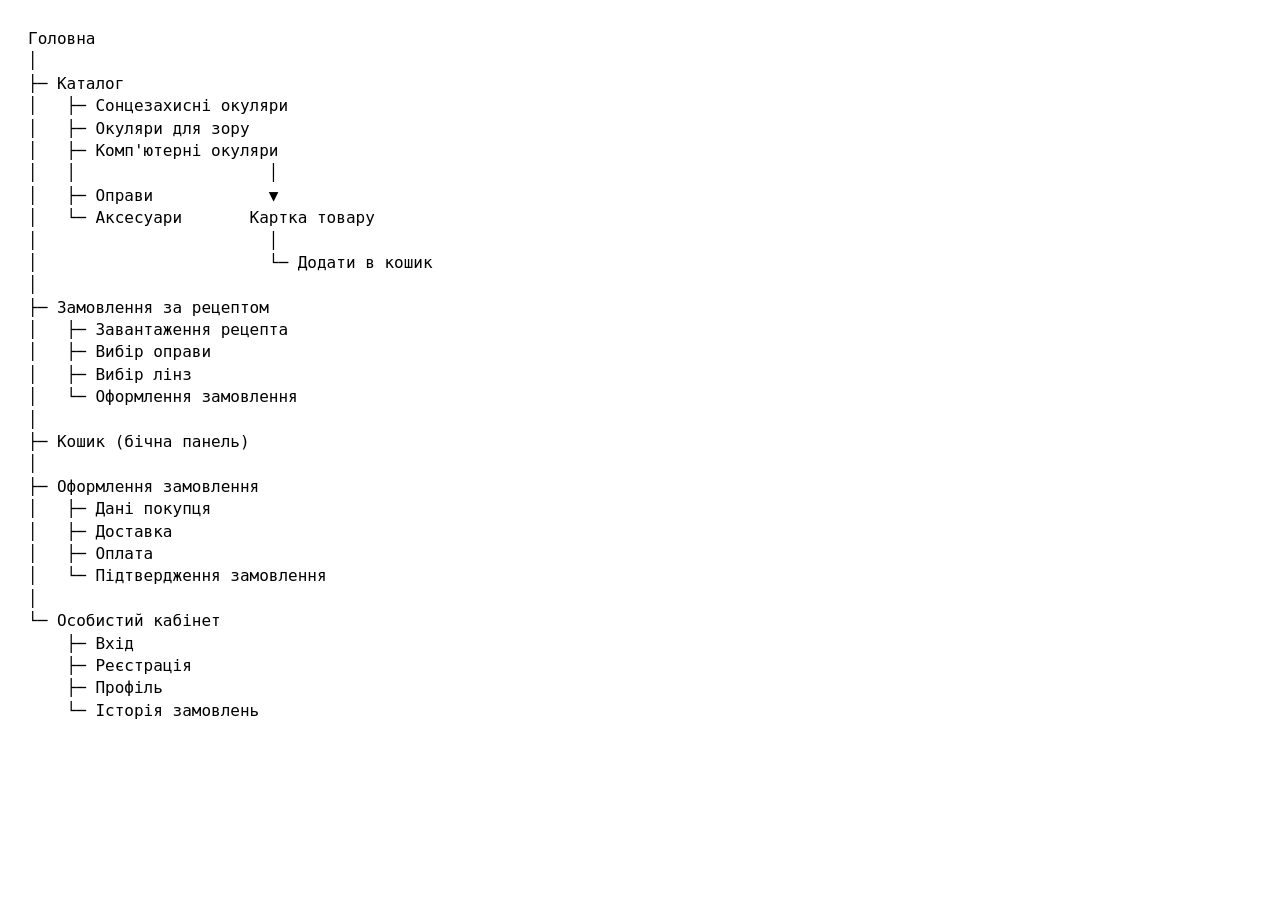
<file: test/map.html>
<!DOCTYPE html>
<html lang="uk">
<head>
    <meta charset="UTF-8">
    <meta name="viewport" content="width=device-width, initial-scale=1.0">
    <title>Карта сайту</title>
    <style>
        body {
            font-family: monospace; /* Моноширинный шрифт для идеального выравнивания линий */
            padding: 20px;
            background-color: #ffffff;
            color: #000000;
            font-size: 16px;
        }
        pre {
            margin: 0;
            line-height: 1.4;
        }
    </style>
</head>
<body>

<pre>
Головна
│
├─ Каталог
│   ├─ Сонцезахисні окуляри
│   ├─ Окуляри для зору
│   ├─ Комп'ютерні окуляри
│   │                    │
│   ├─ Оправи            ▼
│   └─ Аксесуари       Картка товару
│                        │
│                        └─ Додати в кошик
│
├─ Замовлення за рецептом
│   ├─ Завантаження рецепта
│   ├─ Вибір оправи
│   ├─ Вибір лінз
│   └─ Оформлення замовлення
│
├─ Кошик (бічна панель)
│
├─ Оформлення замовлення
│   ├─ Дані покупця
│   ├─ Доставка
│   ├─ Оплата
│   └─ Підтвердження замовлення
│
└─ Особистий кабінет
    ├─ Вхід
    ├─ Реєстрація
    ├─ Профіль
    └─ Історія замовлень
</pre>

</body>
</html>
</file>
<file: css/style_index.css>
html {
  margin: 0;
  padding: 0;
  width: 100%;
}

body {
    background: #f8f9fa;
    margin: 0;       /* убираем стандартные отступы браузера */
    padding: 0;      /* убираем внутренние отступы */
    width: 100%;     /* ширина на всю страницу */
}

.container {
  width: 100%;
  max-width: 1980px; 
  margin: 0 auto;     /* центрирование */
}

.top-header {
    height: 80px;
    background: #fff;
    border-bottom: 1px solid #e9ecef;
}



.search-block {
    background: white;
    padding: 25px;
    border-radius: 12px;
    box-shadow: 0 2px 10px rgba(0,0,0,.05);
}

.category-card {
    background: white;
    border-radius: 12px;
    padding: 25px;
    text-align: center;
    transition: .2s;
    cursor: pointer;
    height: 100%;
}

.category-card:hover {
    transform: translateY(-3px);
}

.product-card {
    background: white;
    border-radius: 12px;
    overflow: hidden;
    height: 100%;
    border: 1px solid #eee;
}

.product-image {
    height: 220px;
    background: #e9ecef;
}

footer {
    background: #212529;
    color: white;
    margin-top: 60px;
    padding: 40px 0;
}

.section-title {
    font-size: 28px;
    font-weight: 600;
    margin-bottom: 25px;
}


/* ---------------- navbar ------------------------------------------------------------------------ */
.navbar{
    height: 80px;
    display: flex;
    align-items: center;
    justify-content: space-between;
    padding: 10px 20px;         /* отступы слева/справа */
    width: 100%;         /* Растягивает контейнер на всю ширину экрана */
    background-color: #fff;
    border-bottom: 1px solid #ddd;
}
.left-group, .right-group {
  display: flex;
  gap: 10px;           /* Отступ между элементами внутри самих групп */
  margin-left: 30px;  /* Отступ слева */
  margin-right: 30px; /* Отступ справа */
}
.nav-menu{
    display: none;
}
.nav-menu img {
    display: none;
}

.nav-catalog{
    display: flex;
    width: 2rem;             /* адаптивная ширина */
    height: 2rem;            /* адаптивная высота */
    align-items: center;
    justify-content: center;
    border: 5px;
    background: 5px;
    padding:0;
    gap: 5px; 
    margin-left: 70px;
}
.nav-catalog img {
    height: 100%;
    width: auto;
    
}
.nav-catalog-text {
    font-family: -apple-system, BlinkMacSystemFont, "Segoe UI", Roboto, Helvetica, Arial, sans-serif;
    font-size: 14px;
    font-weight: 500;
    width: auto;
    height: auto;
    flex-shrink:0;
}

.nav-logo{
    width: 2rem;             /* адаптивная ширина */
    height: 2rem;            /* адаптивная высота */
    display: flex;
    align-items: center;
    justify-content: center;
    margin-right: 30px;
}
.nav-logo img {
    height: 200%;
    width: auto;
}
/* .logo {
    font-size: 28px;
    font-weight: 700;
    width: auto;
    height: auto;
    flex-shrink:0;
} */

.nav-search {
    flex-grow: 1;        /* Магия! Говорит поиску занять ВСЁ оставшееся свободное место */
    display: flex;
    align-items: center;
    background-color: #f5f5f5; /* Фон всей поисковой строки */
    border-radius: 8px;        /* Скругление углов */
    padding: 4px 8px;          /* Внутренние отступы, чтобы элементы не прижимались к краям */
    min-width: 50px;             /* Минимальная ширина */
    margin-left: 15px;  /* Отступ слева */
    margin-right: 0px; /* Отступ справа */
}
.nav-search input {
    display: flex;
    flex-grow: 1;              /* Занимает всё свободное пространство слева */
    /* Исправление: убираем системное ограничение инпута на сжатие */
    width: 0;                  
    min-width: 0;
    border: none;              /* Убираем родную рамку инпута */
    background: none;          /* Убираем родной фон инпута */
    padding: 8px;              /* Внутренний отступ для текста */
    outline: none;             /* Убирает стандартный контур при клике */
    font-size: 16px;
}
.nav-btn-search {
    border: none;              /* Убираем рамку кнопки */
    background: none;          /* Убираем фон кнопки */
    padding: 8px;              /* Делаем область клика иконки удобной */
    cursor: pointer;           /* Меняем курсор при наведении */
    display: flex;
    align-items: center;
}
.nav-btn-search img {
    width: avto;               /* Управляем размером иконки */
    height: 24px;
}
.nav-phone-img {
    display: none;
}

.nav-phone {
    display: inline-flex;
    align-items: center;
    background-color: #f8f9fa; /* Мягкий светлый фон */
    border: 1px solid #e9ecef;
    border-radius: 30px;        /* Округлый премиальный вид */
    padding: 6px 6px 6px 16px;  /* Отступ слева больше, так как там нет кнопки */
    font-family: -apple-system, BlinkMacSystemFont, "Segoe UI", Roboto, sans-serif;
    gap: 10px;                  /* Расстояние между иконкой связи и номером */
}

/* Иконка гарнитуры (наушники с микрофоном) */
.phone-icon {
    color: #007aff;             /* Акцентный синий цвет */
    font-size: 18px;
    display: flex;
    align-items: center;
}

/* Номер телефона */
.phone-number {
    font-size: 16px;
    font-weight: 600;           /* Слегка полужирный для читаемости */
    color: #212529;
    text-decoration: none;
}

/* Кнопка-стрелочка */
.phone-dropdown-btn {
    background: #ffffff;        /* Белый фон, чтобы кнопка выделялась */
    border: none;
    width: 32px;
    height: 32px;
    border-radius: 50%;         /* Идеально круглая кнопка */
    display: flex;
    align-items: center;
    justify-content: center;
    color: #495057;
    cursor: pointer;
    box-shadow: 0 2px 5px rgba(0,0,0,0.05); /* Легкая тень кнопки */
    transition: all 0.2s ease;  /* Плавный переход для анимации */
}

/* Эффект при наведении на стрелочку */
.phone-dropdown-btn:hover {
    background-color: #007aff;  /* Меняем фон на синий */
    color: #ffffff;             /* Стрелочка становится белой */
    transform: translateY(1px); /* Легкий сдвиг вниз при клике/наведении */
}

/* Стили самой иконки-стрелочки внутри кнопки */
.phone-dropdown-btn i {
    font-size: 14px;
    line-height: 1;
}
.nav-icons {
    display: flex;
    align-items: center;
    justify-content: center;
    gap: 20px;   
}
.nav-icon {
    width: 2rem;             /* адаптивная ширина */
    height: 2rem;            /* адаптивная высота */
    display: flex;
    align-items: center;
    justify-content: center;
    border:none;
    background:none;
    padding:0;
    gap: 20px;   
}
.nav-icon img {
    height: 100%;
    width: auto;
    
}

.nav-bar {
  display: none;
}






/* --------------------------------------- */

.filters {
    width: 300px;
    height: calc(100vh - 180px);
    overflow-y: auto;
    position: sticky;
    top: 20px;
}

.category-filters{
    display:none;
}

.catalog-layout{
    display:flex;
    gap:24px;
}

.filter-box{
    background:white;
    border-radius:12px;
    padding:20px;
    margin-bottom:16px;
}

.products{
    flex:1;
}

.product-body{
    padding:15px;
}

.price{
    font-size:22px;
    font-weight:700;
}

@media (min-width: 240px) and (max-width: 359px) {
    
    .container {
        padding: 0 15px; /* На мобилке убираем фиксированную ширину, оставляем только отступы по бокам */
    }
    .top-header {
        height: 50px;
        background: #fff;
        border-bottom: 1px solid #e9ecef;
    }
    .navbar{
        height: 50px;
        padding: 5px 5px;
        border-bottom: 1px solid #ddd;
    }
    .left-group, .right-group {
        display: flex;
        gap: 10px;         /* Отступ между элементами внутри самих групп */
        margin-left: 0px;  /* Отступ слева */
        margin-right: 0px; /* Отступ справа */
    }

    /* Например, если на ПК элементы стояли в ряд, на мобилке их можно пустить друг под друга */
    .footer-links {
        flex-direction: column; 
    }
    .nav-menu{
        display: flex;
        width: 2rem;             /* адаптивная ширина */
        height: 2rem;            /* адаптивная высота */
        display: flex;
        align-items: center;
        justify-content: center;
        border: 5px;
        background: 5px;
        padding:0;
        gap: 5px; 
        margin-left: 0px;
        margin-right: 10px;
    }
    .nav-menu img {
        display: flex;
        height: 100%;
        width: auto;
    }
    .nav-logo img {
        margin-top: 5px;
        height: 120%;
        width: auto;
    }
    .nav-catalog{
        display: none;
    }
    .nav-search{
        display: none;
    }
    .nav-phone-img{
        display: flex;
        width: 2rem;             /* адаптивная ширина */
        height: 2rem;            /* адаптивная высота */
        display: flex;
        align-items: center;
        justify-content: center;
        border: 5px;
        background: 5px;
        padding:0;
        gap: 5px; 
        margin-left: 0px;
        margin-right: 10px;
    }
    .nav-phone-img img {
        display: flex;
        height: 100%;
        width: auto;
    }
    .nav-phone{
        display: none;
    }
/* -------------------------- с этим надо разобраться ---------------------------------------------------------- */
      /* Делаем левый и правый контейнеры аккуратными флексами */
    .header-left, .header-right {
        display: flex;
        align-items: center;
    }
    .header-right .phone {
        margin-right: 10px;
    }
/* ------------------------------------------------------------------------------ */

      /* 3. Включаем и прижимаем к низу мобильное меню */
    .nav-bar {
        display: flex;
        position: fixed;
        justify-content: space-around;
        text-align: center;
        bottom: 0;         /* прижимаем к нижнему краю */
        left: 0;
        width: 100%;       /* растягиваем на всю ширину */
        display: flex;
        justify-content: space-around;
        background-color: #fff; /* фон панели */
        border-top: 1px solid #ccc; /* тонкая линия сверху */
        padding: 8px 0;
        z-index: 1000;     /* чтобы панель была поверх контента */
    }
    .bar-icon {
        display: flex;
        flex-direction: column;
        align-items: center;
        text-decoration: none;
        color: inherit;
    }
    .bar-icon img {
        width: 26px;   /* фиксируем размер картинок */
        margin-bottom: 4px;
    }
    .bar-icon div {
        font-size: 11px;
    }
    #favoriteBtn, #cartBtn {
        display: none;
    }
    #accountBtn {
        display: flex;
    }
    .offcanvas-header {
        margin: 0;            /* наружные отступы */
        padding: 16px;        /* внутренние отступы */
        height: 50px;         /* фиксированная высота */
    }
    .offcanvas-menu {
        display: flex;
        justify-content: space-between; /* левый блок прижат к началу, правый к концу */
        align-items: center;            /* выравнивание по вертикали */
        width: 100%;
    }
    .offcanvas-menu-left {
        display: flex;
        justify-content: flex-start;
        margin-left: 15px;
    }
    .offcanvas-menu-right {
        display: flex;
        justify-content: flex-end;
        margin-right: 15px;
        gap: 10px;
    }
    .offcanvas-icon {
        width: 2rem;             /* адаптивная ширина */
        height: 2rem;            /* адаптивная высота */
        display: flex;
        align-items: center;
        /* justify-content: center; */
        border:none;
        background:none;
    }
    .offcanvas-icon img {
        height: 100%;
        width: auto;

    }

    .offcanvas-schedule {
        display: flex;
        flex-direction: column;
        width: 100%;
    }
    .offcanvas-schedule-item {
        display: flex;
        align-items: center;
        justify-content: space-between; /* стрелка уходит вправо */
        padding: 8px 12px;
        border-bottom: 1px solid #eee;
        width: 100%;
        background: none;
    }
    .offcanvas-schedule-item button {
        display: flex;
        align-items: center;
        width: 100%;
        background: none;   /* убираем фон */
        border: none;       /* убираем рамку */
        padding: 0;         /* убираем лишние отступы */
        margin-right: 8px;  /* небольшой отступ от текста */
    }
    .offcanvas-schedule-item img {
        width: 24px;
        margin-right: 8px; /* отступ от текста */
    }
    .offcanvas-schedule-item span {
        flex-grow: 1; /* текст занимает всё пространство между иконкой и стрелкой */
        text-align: left;
    }
    .offcanvas-schedule-item .arrow {
        font-size: 18px;
        flex-grow: 0;       /* стрелка не растягивается */
        margin-left: auto;  /* прижимается к правому краю */
        font-size: 18px;
        color: #888;
    }

    /* ------------------------------------------------------------------------- */
    .offcanvas-info {
        display: flex;
        flex-direction: column;
        width: 100%;
    }
    .offcanvas-info-item {
        display: flex;
        align-items: center;
        justify-content: space-between; /* стрелка уходит вправо */
        padding: 6px 12px;
        border-bottom: 1px solid #eee;
        width: 100%;
        border: none;
        background: none;
    }
    .offcanvas-info-item button {
        display: flex;
        align-items: center;
        width: 100%;
        background: none;   /* убираем фон */
        border: none;       /* убираем рамку */
        padding: 0;         /* убираем лишние отступы */
        margin-right: 8px;  /* небольшой отступ от текста */
    }
    .offcanvas-info-item span {
        flex-grow: 1; /* текст занимает всё пространство между иконкой и стрелкой */
        text-align: left;
    }
    .offcanvas-info-item .arrow {
        font-size: 18px;
        flex-grow: 0;       /* стрелка не растягивается */
        margin-left: auto;  /* прижимается к правому краю */
        font-size: 18px;
        color: #888;
    }
    .offcanvas-timetable {
        padding: 0px 12px;
    }
    .offcanvas-timetable span {
        display: block; /* каждый span занимает всю строку */
        margin-bottom: 4px 4px; /* небольшой отступ снизу для разделения */
        font-size: 14px;
    }
}
@media (min-width: 360px) and (max-width: 479px) {
    
    .container {
        padding: 0 15px; /* На мобилке убираем фиксированную ширину, оставляем только отступы по бокам */
    }
    .top-header {
        height: 50px;
        background: #fff;
        border-bottom: 1px solid #e9ecef;
    }
    .navbar{
        height: 50px;
        padding: 5px 5px;
        border-bottom: 1px solid #ddd;
    }
    .left-group, .right-group {
        display: flex;
        gap: 10px;           /* Отступ между элементами внутри самих групп */
        margin-left: 0px;  /* Отступ слева */
        margin-right: 0px; /* Отступ справа */
    }

    /* Например, если на ПК элементы стояли в ряд, на мобилке их можно пустить друг под друга */
    .footer-links {
        flex-direction: column; 
    }
    .nav-menu{
        display: flex;
        width: 2rem;             /* адаптивная ширина */
        height: 2rem;            /* адаптивная высота */
        display: flex;
        align-items: center;
        justify-content: center;
        border: 5px;
        background: 5px;
        padding:0;
        gap: 5px; 
        margin-left: 0px;
        margin-right: 10px;
    }
    .nav-menu img {
        display: flex;
        height: 100%;
        width: auto;
    }
    .nav-logo img {
        margin-top: 5px;
        height: 120%;
        width: auto;
    }
    .nav-catalog{
        display: none;
    }
    .nav-search{
        display: none;
    }
    .nav-phone-img{
        display: flex;
        width: 2rem;             /* адаптивная ширина */
        height: 2rem;            /* адаптивная высота */
        display: flex;
        align-items: center;
        justify-content: center;
        border: 5px;
        background: 5px;
        padding:0;
        gap: 5px; 
        margin-left: 0px;
        margin-right: 10px;
    }
    .nav-phone-img img {
        display: flex;
        height: 100%;
        width: auto;
    }
    .nav-phone{
        display: none;
    }
/* -------------------------- с этим надо разобраться ---------------------------------------------------------- */
      /* Делаем левый и правый контейнеры аккуратными флексами */
    .header-left, .header-right {
        display: flex;
        align-items: center;
    }
    .header-right .phone {
        margin-right: 10px;
    }
/* ------------------------------------------------------------------------------ */

      /* 3. Включаем и прижимаем к низу мобильное меню */
    .nav-bar {
        display: flex;
        position: fixed;
        justify-content: space-around;
        text-align: center;
        bottom: 0;         /* прижимаем к нижнему краю */
        left: 0;
        width: 100%;       /* растягиваем на всю ширину */
        display: flex;
        justify-content: space-around;
        background-color: #fff; /* фон панели */
        border-top: 1px solid #ccc; /* тонкая линия сверху */
        padding: 8px 0;
        z-index: 1000;     /* чтобы панель была поверх контента */
    }
    .bar-icon {
        display: flex;
        flex-direction: column;
        align-items: center;
        text-decoration: none;
        color: inherit;
    }
    .bar-icon img {
        width: 32px;   /* фиксируем размер картинок */
        margin-bottom: 4px;
    }
    .bar-icon div {
        font-size: 14px;
    }
    #favoriteBtn, #cartBtn {
        display: none;
    }
    #accountBtn {
        display: flex;
    }
}
@media (min-width: 480px) and (max-width: 576px) {
    
    .container {
        padding: 0 15px; /* На мобилке убираем фиксированную ширину, оставляем только отступы по бокам */
    }
    .top-header {
        height: 60px;
        background: #fff;
        border-bottom: 1px solid #e9ecef;
    }
    .navbar{
        height: 60px;
        padding: 5px 5px;
        border-bottom: 1px solid #ddd;
    }
    .left-group, .right-group {
        display: flex;
        gap: 10px;           /* Отступ между элементами внутри самих групп */
        margin-left: 0px;  /* Отступ слева */
        margin-right: 0px; /* Отступ справа */
    }

    /* Например, если на ПК элементы стояли в ряд, на мобилке их можно пустить друг под друга */
    .footer-links {
        flex-direction: column; 
    }
    .nav-menu{
        display: flex;
        width: 2rem;             /* адаптивная ширина */
        height: 2rem;            /* адаптивная высота */
        display: flex;
        align-items: center;
        justify-content: center;
        border: 5px;
        background: 5px;
        padding:0;
        gap: 5px; 
        margin-left: 0px;
        margin-right: 10px;
    }
    .nav-menu img {
        display: flex;
        height: 100%;
        width: auto;
    }
    .nav-logo img {
        margin-top: 5px;
        height: 120%;
        width: auto;
    }
    .nav-catalog{
        display: none;
    }
    .nav-search{
        display: none;
    }
    .nav-phone-img{
        display: flex;
        width: 2rem;             /* адаптивная ширина */
        height: 2rem;            /* адаптивная высота */
        display: flex;
        align-items: center;
        justify-content: center;
        border: 5px;
        background: 5px;
        padding:0;
        gap: 5px; 
        margin-left: 0px;
        margin-right: 10px;
    }
    .nav-phone-img img {
        display: flex;
        height: 100%;
        width: auto;
    }
    .nav-phone{
        display: none;
    }
/* -------------------------- с этим надо разобраться ---------------------------------------------------------- */
      /* Делаем левый и правый контейнеры аккуратными флексами */
    .header-left, .header-right {
        display: flex;
        align-items: center;
    }
    .header-right .phone {
        margin-right: 10px;
    }
/* ------------------------------------------------------------------------------ */

      /* 3. Включаем и прижимаем к низу мобильное меню */
    /* .body {
        padding-bottom: 60px;
    } */
    .nav-bar {
        display: flex;
        position: fixed;
        justify-content: space-around;
        text-align: center;
        bottom: 0;         /* прижимаем к нижнему краю */
        left: 0;
        width: 100%;       /* растягиваем на всю ширину */
        display: flex;
        justify-content: space-around;
        background-color: #fff; /* фон панели */
        border-top: 1px solid #ccc; /* тонкая линия сверху */
        padding: 8px 0;
        z-index: 1000;     /* чтобы панель была поверх контента */
    }
    .bar-icon {
        display: flex;
        flex-direction: column;
        align-items: center;
        text-decoration: none;
        color: inherit;
    }
    .bar-icon img {
        width: 40px;   /* фиксируем размер картинок */
        margin-bottom: 4px;
    }
    .bar-icon div {
        font-size: 16px;
    }
    #favoriteBtn, #cartBtn {
        display: none;
    }
    #accountBtn {
        display: flex;
    }
}

@media (min-width: 577px) and (max-width: 768px){
    .left-group {
        gap: 10px;           /* Отступ между элементами внутри самих групп */
        margin-left: 30px;  /* Отступ слева */
        margin-right: 0px; /* Отступ справа */
        }
    .right-group {
        gap: 10px;           /* Отступ между элементами внутри самих групп */
        margin-left: 10px;  /* Отступ слева */
        margin-right: 30px; /* Отступ справа */
        }
    .nav-logo{
        margin-right: 5px;  
    }
    .nav-catalog {
        margin-left: 10px;
    }
    .nav-catalog-text {
        display: none;
    }
    .nav-phone{
        display: none;
    }
    .nav-phone-img{
        display: flex;
        width: 2rem;             /* адаптивная ширина */
        height: 2rem;            /* адаптивная высота */
        display: flex;
        align-items: center;
        justify-content: center;
        border: 5px;
        background: 5px;
        padding:0;
        gap: 5px; 
        margin-left: 0px;
        margin-right: 10px;
    }
    .nav-phone-img img {
        display: flex;
        height: 100%;
        width: auto;
    }
}

@media (min-width: 769px) and (max-width: 992px){

    .nav-logo{
        margin-right: 5px;  
    }
    .nav-catalog{
        margin-left: 20px;
    }
    .nav-catalog-text {
        display: none;
    }
    .nav-phone{
        display: none;
    }
    .nav-phone-img{
        display: flex;
        width: 2rem;             /* адаптивная ширина */
        height: 2rem;            /* адаптивная высота */
        display: flex;
        align-items: center;
        justify-content: center;
        border: 5px;
        background: 5px;
        padding:0;
        gap: 5px; 
        margin-left: 0px;
        margin-right: 10px;
    }
    .nav-phone-img img {
        display: flex;
        height: 100%;
        width: auto;
    }
    /* .nav-search {
        position:relative;
    } */
    /* #searchBtn{
        border:none;
        background:none;
        font-size:20px;
        cursor:pointer;
    }
    #searchInput{
        position:absolute;
        right:0;
        top:50%;
        transform:translateY(-50%);
        width:0;
        opacity:0;
        padding:8px 12px;
        transition:all .3s ease;
        pointer-events:none;
    }

    #searchInput.active{
        width:500px;
        opacity:1;
        pointer-events:auto;
    } */

}

@media (min-width: 993px) and (max-width: 1200px) {
  .container {
    max-width: 1200px;
  }
}

@media (min-width: 1201px) and (max-width: 1600px) {
  .container {
    max-width: 1600px;
  }
}

@media (min-width: 1920px) {
  .container {
    max-width: 1920px;
  }
}
</file>
<file: css/style.css>
html {
  margin: 0;
  padding: 0;
  width: 100%;
}

body {
    background: #f8f9fa;
    margin: 0;       /* убираем стандартные отступы браузера */
    padding: 0;      /* убираем внутренние отступы */
    width: 100%;     /* ширина на всю страницу */
}

.container {
  width: 100%;
  max-width: 1980px; 
  margin: 0 auto;     /* центрирование */
}

.top-header {
    height: 80px;
    background: #fff;
    border-bottom: 1px solid #e9ecef;
}



.search-block {
    background: white;
    padding: 25px;
    border-radius: 12px;
    box-shadow: 0 2px 10px rgba(0,0,0,.05);
}

.category-card {
    background: white;
    border-radius: 12px;
    padding: 25px;
    text-align: center;
    transition: .2s;
    cursor: pointer;
    height: 100%;
}

.category-card:hover {
    transform: translateY(-3px);
}

.product-card {
    background: white;
    border-radius: 12px;
    overflow: hidden;
    height: 100%;
    border: 1px solid #eee;
}

.product-image {
    height: 220px;
    background: #e9ecef;
}

footer {
    background: #212529;
    color: white;
    margin-top: 60px;
    padding: 40px 0;
}

.section-title {
    font-size: 28px;
    font-weight: 600;
    margin-bottom: 25px;
}


/* ---------------- navbar ------------------------------------------------------------------------ */
.navbar{
    height: 80px;
    display: flex;
    align-items: center;
    justify-content: space-between;
    padding: 10px 20px;         /* отступы слева/справа */
    width: 100%;         /* Растягивает контейнер на всю ширину экрана */
    background-color: #fff;
    border-bottom: 1px solid #ddd;
}
.left-group, .right-group {
  display: flex;
  gap: 10px;           /* Отступ между элементами внутри самих групп */
  margin-left: 30px;  /* Отступ слева */
  margin-right: 30px; /* Отступ справа */
}
.nav-menu{
    display: none;
}
.nav-menu img {
    display: none;
}

.nav-catalog{
    display: flex;
    width: 2rem;             /* адаптивная ширина */
    height: 2rem;            /* адаптивная высота */
    align-items: center;
    justify-content: center;
    border: 5px;
    background: 5px;
    padding:0;
    gap: 5px; 
    margin-left: 70px;
}
.nav-catalog img {
    height: 100%;
    width: auto;
    
}
.nav-catalog-text {
    font-family: -apple-system, BlinkMacSystemFont, "Segoe UI", Roboto, Helvetica, Arial, sans-serif;
    font-size: 14px;
    font-weight: 500;
    width: auto;
    height: auto;
    flex-shrink:0;
}

.nav-logo{
    width: 2rem;             /* адаптивная ширина */
    height: 2rem;            /* адаптивная высота */
    display: flex;
    align-items: center;
    justify-content: center;
    margin-right: 30px;
}
.nav-logo img {
    height: 200%;
    width: auto;
}
/* .logo {
    font-size: 28px;
    font-weight: 700;
    width: auto;
    height: auto;
    flex-shrink:0;
} */

.nav-search {
    flex-grow: 1;        /* Магия! Говорит поиску занять ВСЁ оставшееся свободное место */
    display: flex;
    align-items: center;
    background-color: #f5f5f5; /* Фон всей поисковой строки */
    border-radius: 8px;        /* Скругление углов */
    padding: 4px 8px;          /* Внутренние отступы, чтобы элементы не прижимались к краям */
    min-width: 50px;             /* Минимальная ширина */
    margin-left: 15px;  /* Отступ слева */
    margin-right: 0px; /* Отступ справа */
}
.nav-search input {
    display: flex;
    flex-grow: 1;              /* Занимает всё свободное пространство слева */
    /* Исправление: убираем системное ограничение инпута на сжатие */
    width: 0;                  
    min-width: 0;
    border: none;              /* Убираем родную рамку инпута */
    background: none;          /* Убираем родной фон инпута */
    padding: 8px;              /* Внутренний отступ для текста */
    outline: none;             /* Убирает стандартный контур при клике */
    font-size: 16px;
}
.nav-btn-search {
    border: none;              /* Убираем рамку кнопки */
    background: none;          /* Убираем фон кнопки */
    padding: 8px;              /* Делаем область клика иконки удобной */
    cursor: pointer;           /* Меняем курсор при наведении */
    display: flex;
    align-items: center;
}
.nav-btn-search img {
    width: avto;               /* Управляем размером иконки */
    height: 24px;
}
.nav-phone-img {
    display: none;
}

.nav-phone {
    display: inline-flex;
    align-items: center;
    background-color: #f8f9fa; /* Мягкий светлый фон */
    border: 1px solid #e9ecef;
    border-radius: 30px;        /* Округлый премиальный вид */
    padding: 6px 6px 6px 16px;  /* Отступ слева больше, так как там нет кнопки */
    font-family: -apple-system, BlinkMacSystemFont, "Segoe UI", Roboto, sans-serif;
    gap: 10px;                  /* Расстояние между иконкой связи и номером */
}

/* Иконка гарнитуры (наушники с микрофоном) */
.phone-icon {
    color: #007aff;             /* Акцентный синий цвет */
    font-size: 18px;
    display: flex;
    align-items: center;
}

/* Номер телефона */
.phone-number {
    font-size: 16px;
    font-weight: 600;           /* Слегка полужирный для читаемости */
    color: #212529;
    text-decoration: none;
}

/* Кнопка-стрелочка */
.phone-dropdown-btn {
    background: #ffffff;        /* Белый фон, чтобы кнопка выделялась */
    border: none;
    width: 32px;
    height: 32px;
    border-radius: 50%;         /* Идеально круглая кнопка */
    display: flex;
    align-items: center;
    justify-content: center;
    color: #495057;
    cursor: pointer;
    box-shadow: 0 2px 5px rgba(0,0,0,0.05); /* Легкая тень кнопки */
    transition: all 0.2s ease;  /* Плавный переход для анимации */
}

/* Эффект при наведении на стрелочку */
.phone-dropdown-btn:hover {
    background-color: #007aff;  /* Меняем фон на синий */
    color: #ffffff;             /* Стрелочка становится белой */
    transform: translateY(1px); /* Легкий сдвиг вниз при клике/наведении */
}

/* Стили самой иконки-стрелочки внутри кнопки */
.phone-dropdown-btn i {
    font-size: 14px;
    line-height: 1;
}
.nav-icons {
    display: flex;
    align-items: center;
    justify-content: center;
    gap: 20px;   
}
.nav-icon {
    width: 2rem;             /* адаптивная ширина */
    height: 2rem;            /* адаптивная высота */
    display: flex;
    align-items: center;
    justify-content: center;
    border:none;
    background:none;
    padding:0;
    gap: 20px;   
}
.nav-icon img {
    height: 100%;
    width: auto;
    
}

.nav-bar {
  display: none;
}






/* --------------------------------------- */

.filters {
    width: 300px;
    height: calc(100vh - 180px);
    overflow-y: auto;
    position: sticky;
    top: 20px;
}

.category-filters{
    display:none;
}

.catalog-layout{
    display:flex;
    gap:24px;
}

.filter-box{
    background:white;
    border-radius:12px;
    padding:20px;
    margin-bottom:16px;
}

.products{
    flex:1;
}

.product-body{
    padding:15px;
}

.price{
    font-size:22px;
    font-weight:700;
}

@media (min-width: 240px) and (max-width: 359px) {
    
    .container {
        padding: 0 15px; /* На мобилке убираем фиксированную ширину, оставляем только отступы по бокам */
    }
    .top-header {
        height: 50px;
        background: #fff;
        border-bottom: 1px solid #e9ecef;
    }
    .navbar{
        height: 50px;
        padding: 5px 5px;
        border-bottom: 1px solid #ddd;
    }
    .left-group, .right-group {
        display: flex;
        gap: 10px;         /* Отступ между элементами внутри самих групп */
        margin-left: 0px;  /* Отступ слева */
        margin-right: 0px; /* Отступ справа */
    }

    /* Например, если на ПК элементы стояли в ряд, на мобилке их можно пустить друг под друга */
    .footer-links {
        flex-direction: column; 
    }
    .nav-menu{
        display: flex;
        width: 2rem;             /* адаптивная ширина */
        height: 2rem;            /* адаптивная высота */
        display: flex;
        align-items: center;
        justify-content: center;
        border: 5px;
        background: 5px;
        padding:0;
        gap: 5px; 
        margin-left: 0px;
        margin-right: 10px;
    }
    .nav-menu img {
        display: flex;
        height: 100%;
        width: auto;
    }
    .nav-logo img {
        margin-top: 5px;
        height: 120%;
        width: auto;
    }
    .nav-catalog{
        display: none;
    }
    .nav-search{
        display: none;
    }
    .nav-phone-img{
        display: flex;
        width: 2rem;             /* адаптивная ширина */
        height: 2rem;            /* адаптивная высота */
        display: flex;
        align-items: center;
        justify-content: center;
        border: 5px;
        background: 5px;
        padding:0;
        gap: 5px; 
        margin-left: 0px;
        margin-right: 10px;
    }
    .nav-phone-img img {
        display: flex;
        height: 100%;
        width: auto;
    }
    .nav-phone{
        display: none;
    }
/* -------------------------- с этим надо разобраться ---------------------------------------------------------- */
      /* Делаем левый и правый контейнеры аккуратными флексами */
    .header-left, .header-right {
        display: flex;
        align-items: center;
    }
    .header-right .phone {
        margin-right: 10px;
    }
/* ------------------------------------------------------------------------------ */

      /* 3. Включаем и прижимаем к низу мобильное меню */
    .nav-bar {
        display: flex;
        position: fixed;
        justify-content: space-around;
        text-align: center;
        bottom: 0;         /* прижимаем к нижнему краю */
        left: 0;
        width: 100%;       /* растягиваем на всю ширину */
        display: flex;
        justify-content: space-around;
        background-color: #fff; /* фон панели */
        border-top: 1px solid #ccc; /* тонкая линия сверху */
        padding: 8px 0;
        z-index: 1000;     /* чтобы панель была поверх контента */
    }
    .bar-icon {
        display: flex;
        flex-direction: column;
        align-items: center;
        text-decoration: none;
        color: inherit;
    }
    .bar-icon img {
        width: 26px;   /* фиксируем размер картинок */
        margin-bottom: 4px;
    }
    .bar-icon div {
        font-size: 11px;
    }
    #favoriteBtn, #cartBtn {
        display: none;
    }
    #accountBtn {
        display: flex;
    }
    .offcanvas-header {
        margin: 0;            /* наружные отступы */
        padding: 16px;        /* внутренние отступы */
        height: 50px;         /* фиксированная высота */
    }
    .offcanvas-menu {
        display: flex;
        justify-content: space-between; /* левый блок прижат к началу, правый к концу */
        align-items: center;            /* выравнивание по вертикали */
        width: 100%;
    }
    .offcanvas-menu-left {
        display: flex;
        justify-content: flex-start;
        margin-left: 15px;
    }
    .offcanvas-menu-right {
        display: flex;
        justify-content: flex-end;
        margin-right: 15px;
        gap: 10px;
    }
    .offcanvas-icon {
        width: 2rem;             /* адаптивная ширина */
        height: 2rem;            /* адаптивная высота */
        display: flex;
        align-items: center;
        /* justify-content: center; */
        border:none;
        background:none;
    }
    .offcanvas-icon img {
        height: 100%;
        width: auto;

    }

    .offcanvas-schedule {
        display: flex;
        flex-direction: column;
        width: 100%;
    }
    .offcanvas-schedule-item {
        display: flex;
        align-items: center;
        justify-content: space-between; /* стрелка уходит вправо */
        padding: 8px 12px;
        border-bottom: 1px solid #eee;
        width: 100%;
        background: none;
    }
    .offcanvas-schedule-item button {
        display: flex;
        align-items: center;
        width: 100%;
        background: none;   /* убираем фон */
        border: none;       /* убираем рамку */
        padding: 0;         /* убираем лишние отступы */
        margin-right: 8px;  /* небольшой отступ от текста */
    }
    .offcanvas-schedule-item img {
        width: 24px;
        margin-right: 8px; /* отступ от текста */
    }
    .offcanvas-schedule-item span {
        flex-grow: 1; /* текст занимает всё пространство между иконкой и стрелкой */
        text-align: left;
    }
    .offcanvas-schedule-item .arrow {
        font-size: 18px;
        flex-grow: 0;       /* стрелка не растягивается */
        margin-left: auto;  /* прижимается к правому краю */
        font-size: 18px;
        color: #888;
    }

    /* ------------------------------------------------------------------------- */
    .offcanvas-info {
        display: flex;
        flex-direction: column;
        width: 100%;
    }
    .offcanvas-info-item {
        display: flex;
        align-items: center;
        justify-content: space-between; /* стрелка уходит вправо */
        padding: 6px 12px;
        border-bottom: 1px solid #eee;
        width: 100%;
        border: none;
        background: none;
    }
    .offcanvas-info-item button {
        display: flex;
        align-items: center;
        width: 100%;
        background: none;   /* убираем фон */
        border: none;       /* убираем рамку */
        padding: 0;         /* убираем лишние отступы */
        margin-right: 8px;  /* небольшой отступ от текста */
    }
    .offcanvas-info-item span {
        flex-grow: 1; /* текст занимает всё пространство между иконкой и стрелкой */
        text-align: left;
    }
    .offcanvas-info-item .arrow {
        font-size: 18px;
        flex-grow: 0;       /* стрелка не растягивается */
        margin-left: auto;  /* прижимается к правому краю */
        font-size: 18px;
        color: #888;
    }
    .offcanvas-timetable {
        padding: 0px 12px;
    }
    .offcanvas-timetable span {
        display: block; /* каждый span занимает всю строку */
        margin-bottom: 4px 4px; /* небольшой отступ снизу для разделения */
        font-size: 14px;
    }
}
@media (min-width: 360px) and (max-width: 479px) {
    
    .container {
        padding: 0 15px; /* На мобилке убираем фиксированную ширину, оставляем только отступы по бокам */
    }
    .top-header {
        height: 50px;
        background: #fff;
        border-bottom: 1px solid #e9ecef;
    }
    .navbar{
        height: 50px;
        padding: 5px 5px;
        border-bottom: 1px solid #ddd;
    }
    .left-group, .right-group {
        display: flex;
        gap: 10px;           /* Отступ между элементами внутри самих групп */
        margin-left: 0px;  /* Отступ слева */
        margin-right: 0px; /* Отступ справа */
    }

    /* Например, если на ПК элементы стояли в ряд, на мобилке их можно пустить друг под друга */
    .footer-links {
        flex-direction: column; 
    }
    .nav-menu{
        display: flex;
        width: 2rem;             /* адаптивная ширина */
        height: 2rem;            /* адаптивная высота */
        display: flex;
        align-items: center;
        justify-content: center;
        border: 5px;
        background: 5px;
        padding:0;
        gap: 5px; 
        margin-left: 0px;
        margin-right: 10px;
    }
    .nav-menu img {
        display: flex;
        height: 100%;
        width: auto;
    }
    .nav-logo img {
        margin-top: 5px;
        height: 120%;
        width: auto;
    }
    .nav-catalog{
        display: none;
    }
    .nav-search{
        display: none;
    }
    .nav-phone-img{
        display: flex;
        width: 2rem;             /* адаптивная ширина */
        height: 2rem;            /* адаптивная высота */
        display: flex;
        align-items: center;
        justify-content: center;
        border: 5px;
        background: 5px;
        padding:0;
        gap: 5px; 
        margin-left: 0px;
        margin-right: 10px;
    }
    .nav-phone-img img {
        display: flex;
        height: 100%;
        width: auto;
    }
    .nav-phone{
        display: none;
    }
/* -------------------------- с этим надо разобраться ---------------------------------------------------------- */
      /* Делаем левый и правый контейнеры аккуратными флексами */
    .header-left, .header-right {
        display: flex;
        align-items: center;
    }
    .header-right .phone {
        margin-right: 10px;
    }
/* ------------------------------------------------------------------------------ */

      /* 3. Включаем и прижимаем к низу мобильное меню */
    .nav-bar {
        display: flex;
        position: fixed;
        justify-content: space-around;
        text-align: center;
        bottom: 0;         /* прижимаем к нижнему краю */
        left: 0;
        width: 100%;       /* растягиваем на всю ширину */
        display: flex;
        justify-content: space-around;
        background-color: #fff; /* фон панели */
        border-top: 1px solid #ccc; /* тонкая линия сверху */
        padding: 8px 0;
        z-index: 1000;     /* чтобы панель была поверх контента */
    }
    .bar-icon {
        display: flex;
        flex-direction: column;
        align-items: center;
        text-decoration: none;
        color: inherit;
    }
    .bar-icon img {
        width: 32px;   /* фиксируем размер картинок */
        margin-bottom: 4px;
    }
    .bar-icon div {
        font-size: 14px;
    }
    #favoriteBtn, #cartBtn {
        display: none;
    }
    #accountBtn {
        display: flex;
    }
}
@media (min-width: 480px) and (max-width: 576px) {
    
    .container {
        padding: 0 15px; /* На мобилке убираем фиксированную ширину, оставляем только отступы по бокам */
    }
    .top-header {
        height: 60px;
        background: #fff;
        border-bottom: 1px solid #e9ecef;
    }
    .navbar{
        height: 60px;
        padding: 5px 5px;
        border-bottom: 1px solid #ddd;
    }
    .left-group, .right-group {
        display: flex;
        gap: 10px;           /* Отступ между элементами внутри самих групп */
        margin-left: 0px;  /* Отступ слева */
        margin-right: 0px; /* Отступ справа */
    }

    /* Например, если на ПК элементы стояли в ряд, на мобилке их можно пустить друг под друга */
    .footer-links {
        flex-direction: column; 
    }
    .nav-menu{
        display: flex;
        width: 2rem;             /* адаптивная ширина */
        height: 2rem;            /* адаптивная высота */
        display: flex;
        align-items: center;
        justify-content: center;
        border: 5px;
        background: 5px;
        padding:0;
        gap: 5px; 
        margin-left: 0px;
        margin-right: 10px;
    }
    .nav-menu img {
        display: flex;
        height: 100%;
        width: auto;
    }
    .nav-logo img {
        margin-top: 5px;
        height: 120%;
        width: auto;
    }
    .nav-catalog{
        display: none;
    }
    .nav-search{
        display: none;
    }
    .nav-phone-img{
        display: flex;
        width: 2rem;             /* адаптивная ширина */
        height: 2rem;            /* адаптивная высота */
        display: flex;
        align-items: center;
        justify-content: center;
        border: 5px;
        background: 5px;
        padding:0;
        gap: 5px; 
        margin-left: 0px;
        margin-right: 10px;
    }
    .nav-phone-img img {
        display: flex;
        height: 100%;
        width: auto;
    }
    .nav-phone{
        display: none;
    }
/* -------------------------- с этим надо разобраться ---------------------------------------------------------- */
      /* Делаем левый и правый контейнеры аккуратными флексами */
    .header-left, .header-right {
        display: flex;
        align-items: center;
    }
    .header-right .phone {
        margin-right: 10px;
    }
/* ------------------------------------------------------------------------------ */

      /* 3. Включаем и прижимаем к низу мобильное меню */
    /* .body {
        padding-bottom: 60px;
    } */
    .nav-bar {
        display: flex;
        position: fixed;
        justify-content: space-around;
        text-align: center;
        bottom: 0;         /* прижимаем к нижнему краю */
        left: 0;
        width: 100%;       /* растягиваем на всю ширину */
        display: flex;
        justify-content: space-around;
        background-color: #fff; /* фон панели */
        border-top: 1px solid #ccc; /* тонкая линия сверху */
        padding: 8px 0;
        z-index: 1000;     /* чтобы панель была поверх контента */
    }
    .bar-icon {
        display: flex;
        flex-direction: column;
        align-items: center;
        text-decoration: none;
        color: inherit;
    }
    .bar-icon img {
        width: 40px;   /* фиксируем размер картинок */
        margin-bottom: 4px;
    }
    .bar-icon div {
        font-size: 16px;
    }
    #favoriteBtn, #cartBtn {
        display: none;
    }
    #accountBtn {
        display: flex;
    }
}

@media (min-width: 577px) and (max-width: 768px){
    .left-group {
        gap: 10px;           /* Отступ между элементами внутри самих групп */
        margin-left: 30px;  /* Отступ слева */
        margin-right: 0px; /* Отступ справа */
        }
    .right-group {
        gap: 10px;           /* Отступ между элементами внутри самих групп */
        margin-left: 10px;  /* Отступ слева */
        margin-right: 30px; /* Отступ справа */
        }
    .nav-logo{
        margin-right: 5px;  
    }
    .nav-catalog {
        margin-left: 10px;
    }
    .nav-catalog-text {
        display: none;
    }
    .nav-phone{
        display: none;
    }
    .nav-phone-img{
        display: flex;
        width: 2rem;             /* адаптивная ширина */
        height: 2rem;            /* адаптивная высота */
        display: flex;
        align-items: center;
        justify-content: center;
        border: 5px;
        background: 5px;
        padding:0;
        gap: 5px; 
        margin-left: 0px;
        margin-right: 10px;
    }
    .nav-phone-img img {
        display: flex;
        height: 100%;
        width: auto;
    }
}

@media (min-width: 769px) and (max-width: 992px){

    .nav-logo{
        margin-right: 5px;  
    }
    .nav-catalog{
        margin-left: 20px;
    }
    .nav-catalog-text {
        display: none;
    }
    .nav-phone{
        display: none;
    }
    .nav-phone-img{
        display: flex;
        width: 2rem;             /* адаптивная ширина */
        height: 2rem;            /* адаптивная высота */
        display: flex;
        align-items: center;
        justify-content: center;
        border: 5px;
        background: 5px;
        padding:0;
        gap: 5px; 
        margin-left: 0px;
        margin-right: 10px;
    }
    .nav-phone-img img {
        display: flex;
        height: 100%;
        width: auto;
    }
    /* .nav-search {
        position:relative;
    } */
    /* #searchBtn{
        border:none;
        background:none;
        font-size:20px;
        cursor:pointer;
    }
    #searchInput{
        position:absolute;
        right:0;
        top:50%;
        transform:translateY(-50%);
        width:0;
        opacity:0;
        padding:8px 12px;
        transition:all .3s ease;
        pointer-events:none;
    }

    #searchInput.active{
        width:500px;
        opacity:1;
        pointer-events:auto;
    } */

}

@media (min-width: 993px) and (max-width: 1200px) {
  .container {
    max-width: 1200px;
  }
}

@media (min-width: 1201px) and (max-width: 1600px) {
  .container {
    max-width: 1600px;
  }
}

@media (min-width: 1920px) {
  .container {
    max-width: 1920px;
  }
}
</file>
